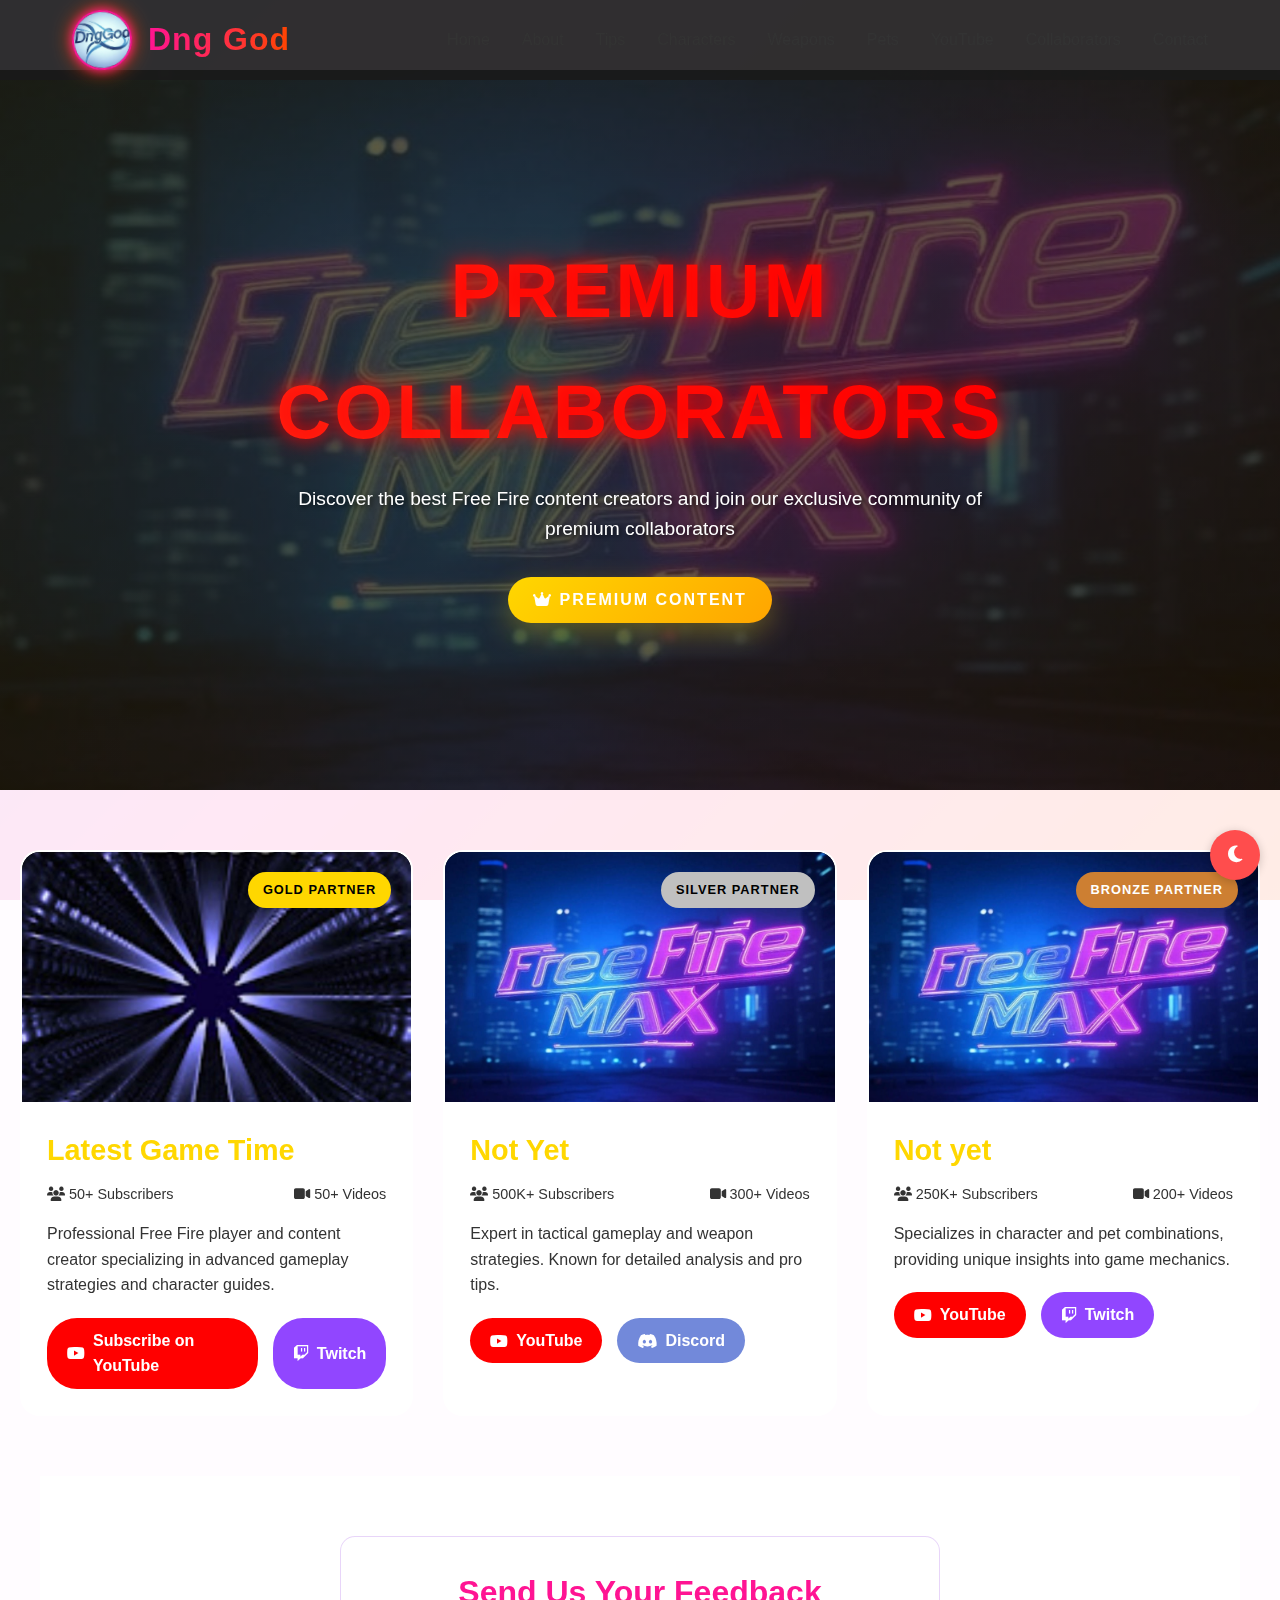
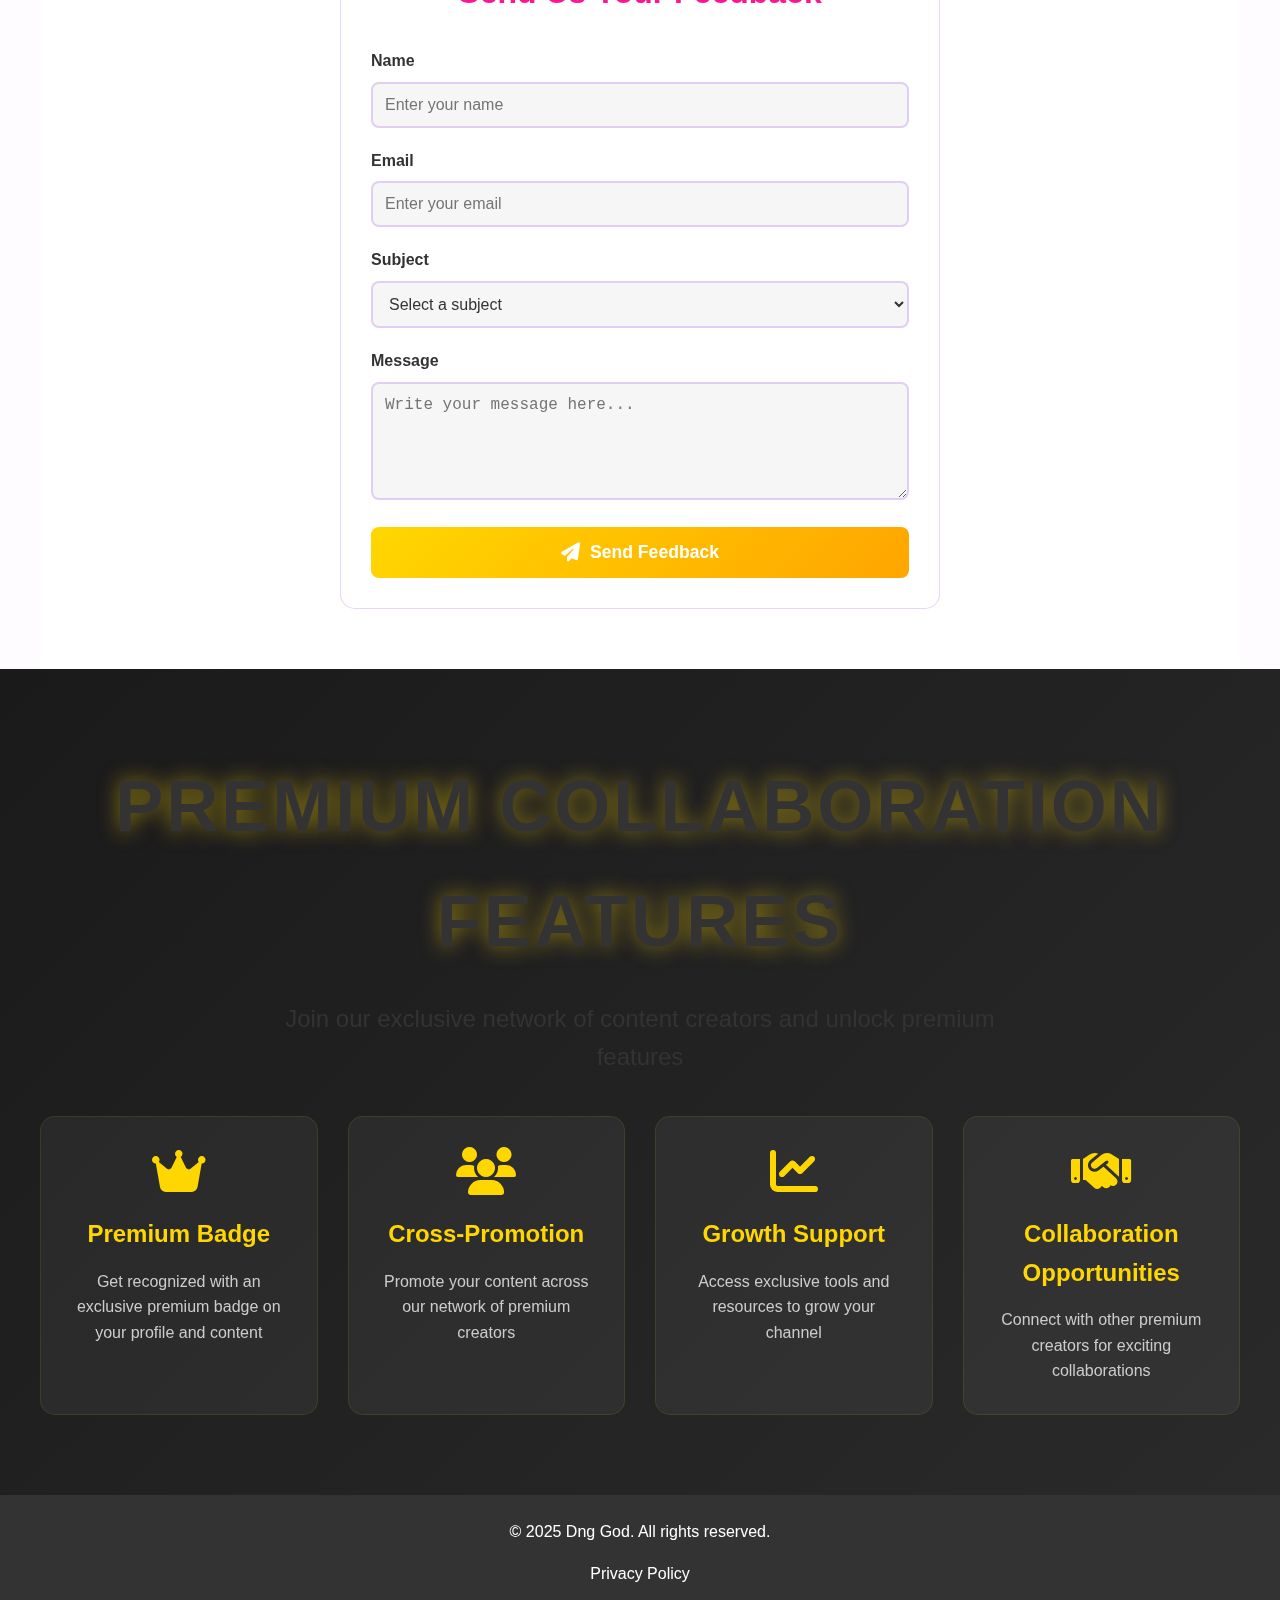
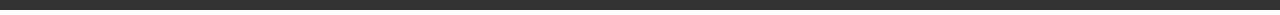
<file: collaborators.html>
<!DOCTYPE html>
<html lang="en">
<head>
    <meta charset="UTF-8">
    <meta name="viewport" content="width=device-width, initial-scale=1.0">
    <title>Collaborators - Dng God Free Fire</title>
    <!-- Meta tags -->
    <meta name="description" content="Meet our premium collaborators and content creators. Discover amazing Free Fire content from top YouTubers and streamers.">
    <meta name="keywords" content="Free Fire, collaborators, content creators, YouTubers, Dng God">
    <meta name="robots" content="index, follow">
    <meta name="googlebot" content="index, follow">
    <!-- Canonical URL -->
    <link rel="canonical" href="https://dnggod.github.io/collaborators.html">
    <!-- Stylesheets -->
    <link rel="stylesheet" href="styles.css">
    <link rel="stylesheet" href="https://cdnjs.cloudflare.com/ajax/libs/font-awesome/6.4.0/css/all.min.css">
    <!-- Google AdSense -->
    <meta name="google-adsense-account" content="ca-pub-7691638281268003">
    <script async src="https://pagead2.googlesyndication.com/pagead/js/adsbygoogle.js?client=ca-pub-7691638281268003" crossorigin="anonymous"></script>
    <style>
        :root {
            --premium-gold: #ffd700;
            --premium-silver: #c0c0c0;
            --premium-bronze: #cd7f32;
            --premium-gradient: linear-gradient(135deg, #ffd700 0%, #ffa500 100%);
            --premium-shadow: 0 10px 30px rgba(255, 215, 0, 0.3);
            --premium-hover-shadow: 0 15px 40px rgba(255, 215, 0, 0.4);
        }

        .premium-hero {
            position: relative;
            height: 80vh;
            min-height: 600px;
            background: linear-gradient(rgba(0, 0, 0, 0.7), rgba(0, 0, 0, 0.7)),
                        url('edited new img/Free fire logo.jpg') center/cover;
            display: flex;
            align-items: center;
            justify-content: center;
            text-align: center;
            color: white;
            overflow: hidden;
        }

        .premium-hero::before {
            content: '';
            position: absolute;
            top: 0;
            left: 0;
            width: 100%;
            height: 100%;
            background: var(--premium-gradient);
            opacity: 0.1;
            animation: gradientFlow 8s ease infinite;
        }

        @keyframes gradientFlow {
            0% { background-position: 0% 50%; }
            50% { background-position: 100% 50%; }
            100% { background-position: 0% 50%; }
        }

        .premium-title {
            font-size: 4.5rem;
            margin-bottom: 20px;
            text-transform: uppercase;
            letter-spacing: 3px;
            text-shadow: 0 0 20px rgba(255, 215, 0, 0.5);
            position: relative;
            z-index: 1;
        }

        .premium-subtitle {
            font-size: 1.5rem;
            max-width: 800px;
            margin: 0 auto 40px;
            line-height: 1.6;
            position: relative;
            z-index: 1;
        }

        .premium-badge {
            display: inline-block;
            padding: 10px 25px;
            background: var(--premium-gradient);
            color: white;
            border-radius: 30px;
            font-weight: bold;
            text-transform: uppercase;
            letter-spacing: 2px;
            box-shadow: var(--premium-shadow);
            transition: all 0.3s ease;
            position: relative;
            z-index: 1;
        }

        .premium-badge:hover {
            transform: translateY(-5px);
            box-shadow: var(--premium-hover-shadow);
        }

        .collaborators-grid {
            display: grid;
            grid-template-columns: repeat(auto-fit, minmax(300px, 1fr));
            gap: 30px;
            padding: 60px 20px;
            max-width: 1400px;
            margin: 0 auto;
        }

        .collaborator-card {
            background: var(--card-bg);
            border-radius: 20px;
            overflow: hidden;
            box-shadow: var(--card-shadow);
            transition: all 0.3s ease;
            position: relative;
            border: 2px solid transparent;
        }

        .collaborator-card:hover {
            transform: translateY(-10px);
            box-shadow: var(--premium-hover-shadow);
            border-color: var(--premium-gold);
        }

        .collaborator-header {
            position: relative;
            height: 250px;
            overflow: hidden;
            background-color: #000;
        }

        .collaborator-header img {
            width: 100%;
            height: 100%;
            object-fit: cover;
            object-position: center;
            transition: transform 0.5s ease;
        }

        .collaborator-card:hover .collaborator-header img {
            transform: scale(1.1);
        }

        .collaborator-badge {
            position: absolute;
            top: 20px;
            right: 20px;
            padding: 8px 15px;
            border-radius: 20px;
            font-weight: bold;
            text-transform: uppercase;
            font-size: 0.8rem;
            letter-spacing: 1px;
        }

        .badge-gold {
            background: var(--premium-gold);
            color: #000;
        }

        .badge-silver {
            background: var(--premium-silver);
            color: #000;
        }

        .badge-bronze {
            background: var(--premium-bronze);
            color: #fff;
        }

        .collaborator-content {
            padding: 25px;
        }

        .collaborator-name {
            font-size: 1.8rem;
            margin-bottom: 10px;
            color: var(--premium-gold);
        }

        .collaborator-stats {
            display: flex;
            justify-content: space-between;
            margin-bottom: 15px;
            color: var(--text-color);
            font-size: 0.9rem;
        }

        .collaborator-description {
            margin-bottom: 20px;
            line-height: 1.6;
        }

        .collaborator-links {
            display: flex;
            gap: 15px;
        }

        .collaborator-link {
            display: inline-flex;
            align-items: center;
            padding: 10px 20px;
            border-radius: 30px;
            text-decoration: none;
            color: white;
            font-weight: bold;
            transition: all 0.3s ease;
        }

        .youtube-link {
            background: #ff0000;
        }

        .twitch-link {
            background: #9146ff;
        }

        .discord-link {
            background: #7289da;
        }

        .collaborator-link:hover {
            transform: translateY(-3px);
            box-shadow: 0 5px 15px rgba(0, 0, 0, 0.3);
        }

        .collaborator-link i {
            margin-right: 8px;
        }

        .premium-features {
            background: linear-gradient(135deg, #1a1a1a 0%, #2a2a2a 100%);
            padding: 80px 20px;
            text-align: center;
        }

        .features-grid {
            display: grid;
            grid-template-columns: repeat(auto-fit, minmax(250px, 1fr));
            gap: 30px;
            max-width: 1200px;
            margin: 40px auto 0;
        }

        .feature-card {
            background: rgba(255, 255, 255, 0.05);
            padding: 30px;
            border-radius: 15px;
            transition: all 0.3s ease;
            border: 1px solid rgba(255, 215, 0, 0.1);
        }

        .feature-card:hover {
            transform: translateY(-5px);
            background: rgba(255, 255, 255, 0.1);
            border-color: var(--premium-gold);
        }

        .feature-icon {
            font-size: 3rem;
            color: var(--premium-gold);
            margin-bottom: 20px;
        }

        .feature-title {
            font-size: 1.5rem;
            margin-bottom: 15px;
            color: var(--premium-gold);
        }

        .feature-description {
            color: #ccc;
            line-height: 1.6;
        }

        @media (max-width: 768px) {
            .premium-hero {
                height: 60vh;
                min-height: 400px;
            }

            .premium-title {
                font-size: 2.5rem;
                padding: 0 20px;
            }

            .premium-subtitle {
                font-size: 1.1rem;
                padding: 0 20px;
            }

            .premium-badge {
                padding: 8px 20px;
                font-size: 0.9rem;
            }

            .collaborators-grid {
                grid-template-columns: 1fr;
                gap: 20px;
                padding: 30px 15px;
            }

            .collaborator-header {
                height: 200px;
            }

            .collaborator-content {
                padding: 20px;
            }

            .collaborator-name {
                font-size: 1.5rem;
            }

            .collaborator-stats {
                flex-direction: column;
                gap: 10px;
            }

            .collaborator-links {
                flex-direction: column;
                gap: 10px;
            }

            .collaborator-link {
                width: 100%;
                text-align: center;
                justify-content: center;
            }

            .feedback-section {
                padding: 40px 15px;
            }

            .feedback-container {
                padding: 20px;
            }

            .feedback-title {
                font-size: 1.5rem;
                margin-bottom: 20px;
            }

            .form-group {
                margin-bottom: 15px;
            }

            .form-group input,
            .form-group select,
            .form-group textarea {
                padding: 10px;
                font-size: 0.9rem;
            }

            .premium-features {
                padding: 40px 15px;
            }

            .features-grid {
                grid-template-columns: 1fr;
                gap: 20px;
            }

            .feature-card {
                padding: 20px;
            }

            .feature-icon {
                font-size: 2.5rem;
            }

            .feature-title {
                font-size: 1.3rem;
            }

            .feature-description {
                font-size: 0.9rem;
            }
        }

        @media (max-width: 480px) {
            .premium-hero {
                height: 50vh;
                min-height: 300px;
            }

            .premium-title {
                font-size: 2rem;
            }

            .premium-subtitle {
                font-size: 1rem;
            }

            .collaborator-header {
                height: 180px;
            }

            .collaborator-badge {
                top: 10px;
                right: 10px;
                padding: 6px 12px;
                font-size: 0.7rem;
            }
        }

        /* Add Feedback Section Styles */
        .feedback-section {
            padding: 60px 20px;
            background: var(--section-bg);
            max-width: 1200px;
            margin: 0 auto;
        }

        .feedback-container {
            max-width: 600px;
            margin: 0 auto;
            background: var(--card-bg);
            padding: 30px;
            border-radius: 15px;
            box-shadow: var(--card-shadow);
            border: 1px solid var(--border-color);
        }

        .feedback-title {
            text-align: center;
            color: var(--heading-color);
            font-size: 2rem;
            margin-bottom: 30px;
        }

        .form-group {
            margin-bottom: 20px;
        }

        .form-group label {
            display: block;
            margin-bottom: 8px;
            color: var(--text-color);
            font-weight: bold;
        }

        .form-group input,
        .form-group select,
        .form-group textarea {
            width: 100%;
            padding: 12px;
            border: 2px solid var(--border-color);
            border-radius: 8px;
            background: var(--input-bg);
            color: var(--text-color);
            font-size: 1rem;
            transition: all 0.3s ease;
        }

        .form-group input:focus,
        .form-group select:focus,
        .form-group textarea:focus {
            outline: none;
            border-color: var(--premium-gold);
            box-shadow: 0 0 10px rgba(255, 215, 0, 0.2);
        }

        .submit-btn {
            width: 100%;
            padding: 15px;
            background: var(--premium-gradient);
            color: white;
            border: none;
            border-radius: 8px;
            font-size: 1.1rem;
            font-weight: bold;
            cursor: pointer;
            transition: all 0.3s ease;
            display: flex;
            align-items: center;
            justify-content: center;
            gap: 10px;
        }

        .submit-btn:hover {
            transform: translateY(-3px);
            box-shadow: var(--premium-hover-shadow);
        }

        .submit-btn:active {
            transform: translateY(0);
        }

        .submit-btn i {
            font-size: 1.2rem;
        }

        @media (max-width: 768px) {
            .feedback-section {
                padding: 40px 15px;
            }

            .feedback-container {
                padding: 20px;
            }

            .feedback-title {
                font-size: 1.5rem;
                margin-bottom: 20px;
            }

            .form-group {
                margin-bottom: 15px;
            }

            .form-group input,
            .form-group select,
            .form-group textarea {
                padding: 10px;
                font-size: 0.9rem;
            }
        }

        @media (max-width: 480px) {
            .feedback-section {
                padding: 30px 10px;
            }

            .feedback-container {
                padding: 15px;
            }

            .feedback-title {
                font-size: 1.3rem;
                margin-bottom: 15px;
            }
        }

        .mobile-nav {
            position: fixed;
            top: 0;
            left: -100%;
            width: 100%;
            height: 100vh;
            background: rgba(0, 0, 0, 0.85);
            backdrop-filter: blur(10px);
            display: flex;
            flex-direction: column;
            align-items: center;
            justify-content: center;
            gap: 25px;
            z-index: 1000;
            transition: left 0.3s ease;
            padding: 20px;
        }

        .mobile-nav.active {
            left: 0;
        }

        .mobile-nav a {
            color: var(--text-color);
            text-decoration: none;
            font-size: 1.4rem;
            padding: 12px 25px;
            width: 100%;
            text-align: center;
            transition: all 0.3s ease;
            position: relative;
            text-transform: uppercase;
            letter-spacing: 2px;
            font-weight: 600;
        }

        .mobile-nav a::before {
            content: '';
            position: absolute;
            bottom: 0;
            left: 50%;
            width: 0;
            height: 2px;
            background: var(--premium-gold);
            transition: all 0.3s ease;
            transform: translateX(-50%);
        }

        .mobile-nav a:hover {
            color: var(--premium-gold);
            transform: translateY(-3px);
        }

        .mobile-nav a:hover::before {
            width: 80%;
        }

        .mobile-nav a.active {
            color: var(--premium-gold);
            font-weight: bold;
        }

        .mobile-nav a.active::before {
            width: 80%;
            background: var(--premium-gold);
        }

        .mobile-close-btn {
            position: fixed;
            bottom: 30px;
            left: 50%;
            transform: translateX(-50%);
            background: none;
            border: none;
            color: var(--text-color);
            font-size: 2.5rem;
            cursor: pointer;
            padding: 15px;
            transition: all 0.3s ease;
            z-index: 1001;
            width: 60px;
            height: 60px;
            display: flex;
            align-items: center;
            justify-content: center;
            border-radius: 50%;
            background: rgba(255, 255, 255, 0.1);
        }

        .mobile-close-btn:hover {
            color: var(--premium-gold);
            transform: translateX(-50%) rotate(90deg);
            background: rgba(255, 215, 0, 0.1);
        }

        .mobile-menu-btn {
            display: none;
            background: none;
            border: none;
            color: var(--text-color);
            font-size: 1.5rem;
            cursor: pointer;
            padding: 10px;
            transition: all 0.3s ease;
        }

        .mobile-menu-btn:hover {
            color: var(--premium-gold);
        }

        @media (max-width: 768px) {
            .mobile-menu-btn {
                display: block;
            }

            .nav-links {
                display: none;
            }
        }
    </style>
</head>
<body>
    <header>
        <nav>
            <div class="logo">
                <img src="edited new img/dng god jpg(1).jpg" alt="Dng God Logo" class="header-logo">
                <h1>Dng God</h1>
            </div>
            <button class="mobile-menu-btn">
                <i class="fas fa-bars"></i>
            </button>
            <ul class="nav-links">
                <li><a href="index.html">Home</a></li>
                <li><a href="about.html">About</a></li>
                <li><a href="tips.html">Tips</a></li>
                <li><a href="characters.html">Characters</a></li>
                <li><a href="weapons.html">Weapons</a></li>
                <li><a href="pets.html">Pets</a></li>
                <li><a href="youtube.html">YouTube</a></li>
                <li><a href="collaborators.html" class="active">Collaborators</a></li>
                <li><a href="#contact">Contact</a></li>
            </ul>
        </nav>
        <div class="mobile-nav">
            <button class="mobile-close-btn">
                <i class="fas fa-times"></i>
            </button>
            <a href="index.html">Home</a>
            <a href="about.html">About</a>
            <a href="tips.html">Tips</a>
            <a href="characters.html">Characters</a>
            <a href="weapons.html">Weapons</a>
            <a href="pets.html">Pets</a>
            <a href="youtube.html">YouTube</a>
            <a href="collaborators.html" class="active">Collaborators</a>
            <a href="#contact">Contact</a>
        </div>
    </header>

    <!-- HEADER AD -->
    <div class="ad-container header-ad">
        <ins class="adsbygoogle"
             style="display:inline-block;width:728px;height:90px"
             data-ad-client="ca-pub-7691638281268003"
             data-ad-slot="6402071441"></ins>
        <script>
             (adsbygoogle = window.adsbygoogle || []).push({});
        </script>
    </div>

    <main>
        <section class="premium-hero">
            <div class="hero-content">
                <h1 class="premium-title">Premium Collaborators</h1>
                <p class="premium-subtitle">Discover the best Free Fire content creators and join our exclusive community of premium collaborators</p>
                <span class="premium-badge">
                    <i class="fas fa-crown"></i> Premium Content
                </span>
            </div>
        </section>

        <div class="collaborators-grid">
            <!-- Collaborator Card 1 -->
            <div class="collaborator-card">
                <div class="collaborator-header">
                    <img src="edited new img/LatestGameTime.jpg" alt="Latest Game Time YouTube Channel">
                    <span class="collaborator-badge badge-gold">Gold Partner</span>
                </div>
                <div class="collaborator-content">
                    <h3 class="collaborator-name">Latest Game Time</h3>
                    <div class="collaborator-stats">
                        <span><i class="fas fa-users"></i> 50+ Subscribers</span>
                        <span><i class="fas fa-video"></i> 50+ Videos</span>
                    </div>
                    <p class="collaborator-description">Professional Free Fire player and content creator specializing in advanced gameplay strategies and character guides.</p>
                    <div class="collaborator-links">
                        <a href="https://youtube.com/@latestgametime?si=Y42XWnKKMMaKgT-8" target="_blank" class="collaborator-link youtube-link">
                            <i class="fab fa-youtube"></i> Subscribe on YouTube
                        </a>
                        <a href="#" class="collaborator-link twitch-link">
                            <i class="fab fa-twitch"></i> Twitch
                        </a>
                    </div>
                </div>
            </div>

            <!-- Collaborator Card 2 -->
            <div class="collaborator-card">
                <div class="collaborator-header">
                    <img src="edited new img/Free fire logo.jpg" alt="Collaborator 2">
                    <span class="collaborator-badge badge-silver">Silver Partner</span>
                </div>
                <div class="collaborator-content">
                    <h3 class="collaborator-name">Not Yet</h3>
                    <div class="collaborator-stats">
                        <span><i class="fas fa-users"></i> 500K+ Subscribers</span>
                        <span><i class="fas fa-video"></i> 300+ Videos</span>
                    </div>
                    <p class="collaborator-description">Expert in tactical gameplay and weapon strategies. Known for detailed analysis and pro tips.</p>
                    <div class="collaborator-links">
                        <a href="#" class="collaborator-link youtube-link">
                            <i class="fab fa-youtube"></i> YouTube
                        </a>
                        <a href="#" class="collaborator-link discord-link">
                            <i class="fab fa-discord"></i> Discord
                        </a>
                    </div>
                </div>
            </div>

            <!-- Collaborator Card 3 -->
            <div class="collaborator-card">
                <div class="collaborator-header">
                    <img src="edited new img/Free fire logo.jpg" alt="Collaborator 3">
                    <span class="collaborator-badge badge-bronze">Bronze Partner</span>
                </div>
                <div class="collaborator-content">
                    <h3 class="collaborator-name">Not yet</h3>
                    <div class="collaborator-stats">
                        <span><i class="fas fa-users"></i> 250K+ Subscribers</span>
                        <span><i class="fas fa-video"></i> 200+ Videos</span>
                    </div>
                    <p class="collaborator-description">Specializes in character and pet combinations, providing unique insights into game mechanics.</p>
                    <div class="collaborator-links">
                        <a href="#" class="collaborator-link youtube-link">
                            <i class="fab fa-youtube"></i> YouTube
                        </a>
                        <a href="#" class="collaborator-link twitch-link">
                            <i class="fab fa-twitch"></i> Twitch
                        </a>
                    </div>
                </div>
            </div>
        </div>

        <!-- Feedback Section -->
        <section class="feedback-section">
            <div class="feedback-container">
                <h2 class="feedback-title">Send Us Your Feedback</h2>
                <form id="feedbackForm" action="https://formspree.io/mzzewjdj" method="POST">
                    <div class="form-group">
                        <label for="name">Name</label>
                        <input type="text" id="name" name="name" required placeholder="Enter your name">
                    </div>
                    
                    <div class="form-group">
                        <label for="email">Email</label>
                        <input type="email" id="email" name="email" required placeholder="Enter your email">
                    </div>
                    
                    <div class="form-group">
                        <label for="subject">Subject</label>
                        <select id="subject" name="subject" required>
                            <option value="">Select a subject</option>
                            <option value="collaboration">Collaboration Request</option>
                            <option value="feedback">General Feedback</option>
                            <option value="suggestion">Content Suggestion</option>
                            <option value="other">Other</option>
                        </select>
                    </div>
                    
                    <div class="form-group">
                        <label for="message">Message</label>
                        <textarea id="message" name="message" required placeholder="Write your message here..." rows="5"></textarea>
                    </div>
                    
                    <button type="submit" class="submit-btn">
                        <i class="fas fa-paper-plane"></i> Send Feedback
                    </button>
                </form>
            </div>
        </section>

        <section class="premium-features">
            <h2 class="premium-title">Premium Collaboration Features</h2>
            <p class="premium-subtitle">Join our exclusive network of content creators and unlock premium features</p>
            
            <div class="features-grid">
                <div class="feature-card">
                    <i class="fas fa-crown feature-icon"></i>
                    <h3 class="feature-title">Premium Badge</h3>
                    <p class="feature-description">Get recognized with an exclusive premium badge on your profile and content</p>
                </div>
                
                <div class="feature-card">
                    <i class="fas fa-users feature-icon"></i>
                    <h3 class="feature-title">Cross-Promotion</h3>
                    <p class="feature-description">Promote your content across our network of premium creators</p>
                </div>
                
                <div class="feature-card">
                    <i class="fas fa-chart-line feature-icon"></i>
                    <h3 class="feature-title">Growth Support</h3>
                    <p class="feature-description">Access exclusive tools and resources to grow your channel</p>
                </div>
                
                <div class="feature-card">
                    <i class="fas fa-handshake feature-icon"></i>
                    <h3 class="feature-title">Collaboration Opportunities</h3>
                    <p class="feature-description">Connect with other premium creators for exciting collaborations</p>
                </div>
            </div>
        </section>
    </main>

    <!-- Footer AD -->
    <div class="ad-container footer-ad">
        <ins class="adsbygoogle"
             style="display:inline-block;width:728px;height:90px"
             data-ad-client="ca-pub-7691638281268003"
             data-ad-slot="4025758925"></ins>
        <script>
             (adsbygoogle = window.adsbygoogle || []).push({});
        </script>
    </div>

    <footer>
        <p>&copy; 2025 Dng God. All rights reserved.</p>
        <div class="footer-links">
            <a href="privacy-policy.html">Privacy Policy</a>
        </div>
    </footer>
    <button class="theme-toggle" aria-label="Toggle theme">
        <i class="fas fa-moon"></i>
    </button>

    <script src="script.js"></script>
    <script>
        document.addEventListener('DOMContentLoaded', function() {
            // Mobile Menu Toggle is now handled in script.js
            /*
            const mobileMenuBtn = document.querySelector('.mobile-menu-btn');
            const mobileCloseBtn = document.querySelector('.mobile-close-btn');
            const mobileNav = document.querySelector('.mobile-nav');
            const body = document.body;

            if (mobileMenuBtn && mobileCloseBtn && mobileNav) {
                mobileMenuBtn.addEventListener('click', function(e) {
                    e.stopPropagation();
                    mobileNav.classList.add('active');
                    body.style.overflow = 'hidden';
                });

                mobileCloseBtn.addEventListener('click', function(e) {
                    e.stopPropagation();
                    mobileNav.classList.remove('active');
                    body.style.overflow = '';
                });

                // Close menu when clicking on a link
                mobileNav.querySelectorAll('a').forEach(link => {
                    link.addEventListener('click', function() {
                        mobileNav.classList.remove('active');
                        body.style.overflow = '';
                    });
                });

                // Close menu when clicking outside
                document.addEventListener('click', function(e) {
                    if (mobileNav.classList.contains('active') && 
                        !mobileNav.contains(e.target) && 
                        !mobileMenuBtn.contains(e.target)) {
                        mobileNav.classList.remove('active');
                        body.style.overflow = '';
                    }
                });
            }
            */

            // Feedback Form Handler
            const feedbackForm = document.getElementById('feedbackForm');
            if (feedbackForm) {
                feedbackForm.addEventListener('submit', function(e) {
                    e.preventDefault();
                    
                    const formData = new FormData(this);
                    const submitBtn = this.querySelector('.submit-btn');
                    const originalText = submitBtn.innerHTML;
                    submitBtn.innerHTML = '<i class="fas fa-spinner fa-spin"></i> Sending...';
                    submitBtn.disabled = true;
                    
                    fetch(this.action, {
                        method: 'POST',
                        body: formData,
                        headers: {
                            'Accept': 'application/json'
                        }
                    })
                    .then(response => response.json())
                    .then(data => {
                        alert('Thank you for your feedback!');
                        this.reset();
                    })
                    .catch(error => {
                        alert('Oops! There was a problem sending your feedback. Please try again.');
                    })
                    .finally(() => {
                        submitBtn.innerHTML = originalText;
                        submitBtn.disabled = false;
                    });
                });
            }
        });
    </script>
</body>
</html>
</file>
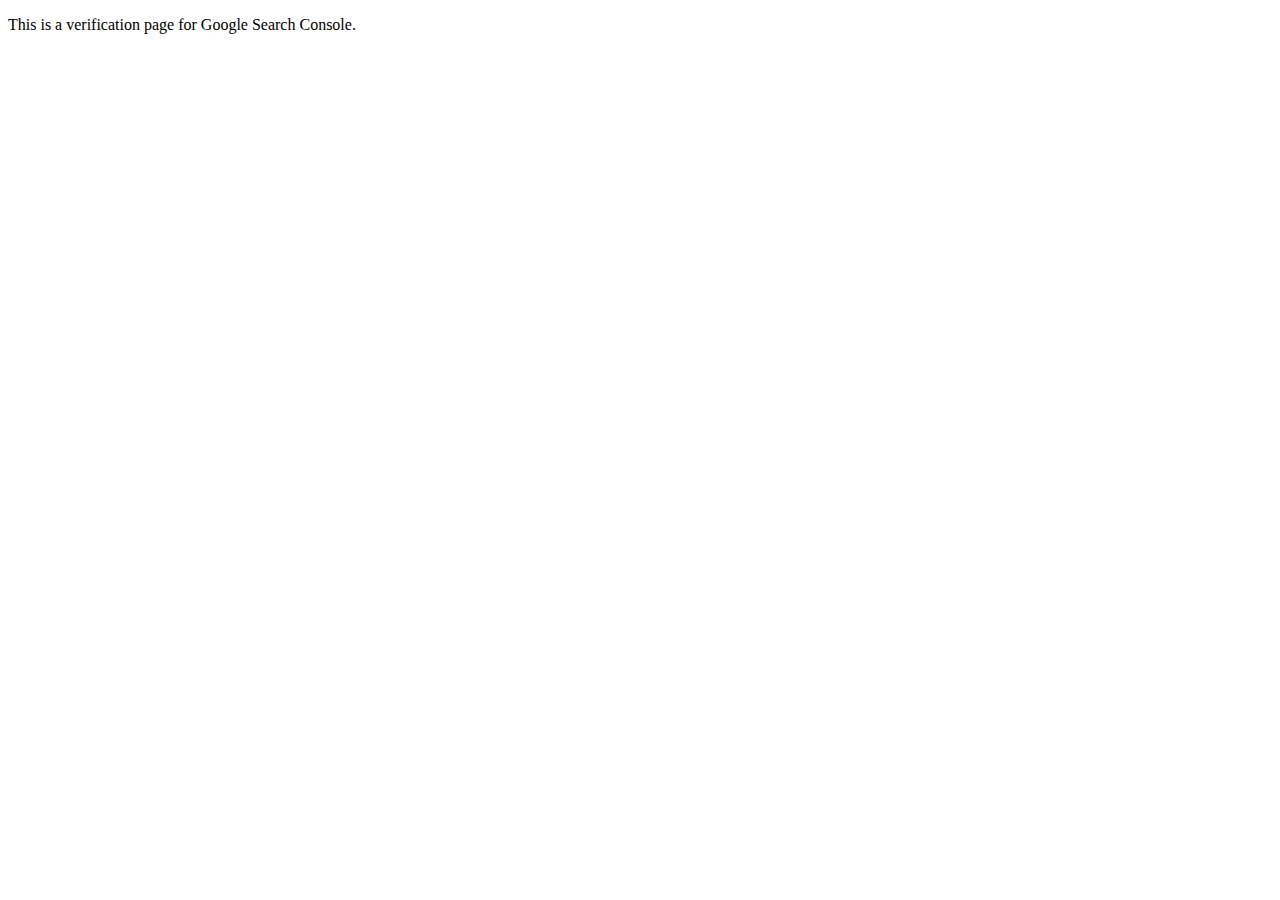
<file: google-site-verification.html>
<!DOCTYPE html>
<html>
<head>
    <meta charset="UTF-8">
    <meta name="google-site-verification" content="google642489df059f8d83" />
    <title>Google Site Verification</title>
</head>
<body>
    <p>This is a verification page for Google Search Console.</p>
</body>
</html>
</file>
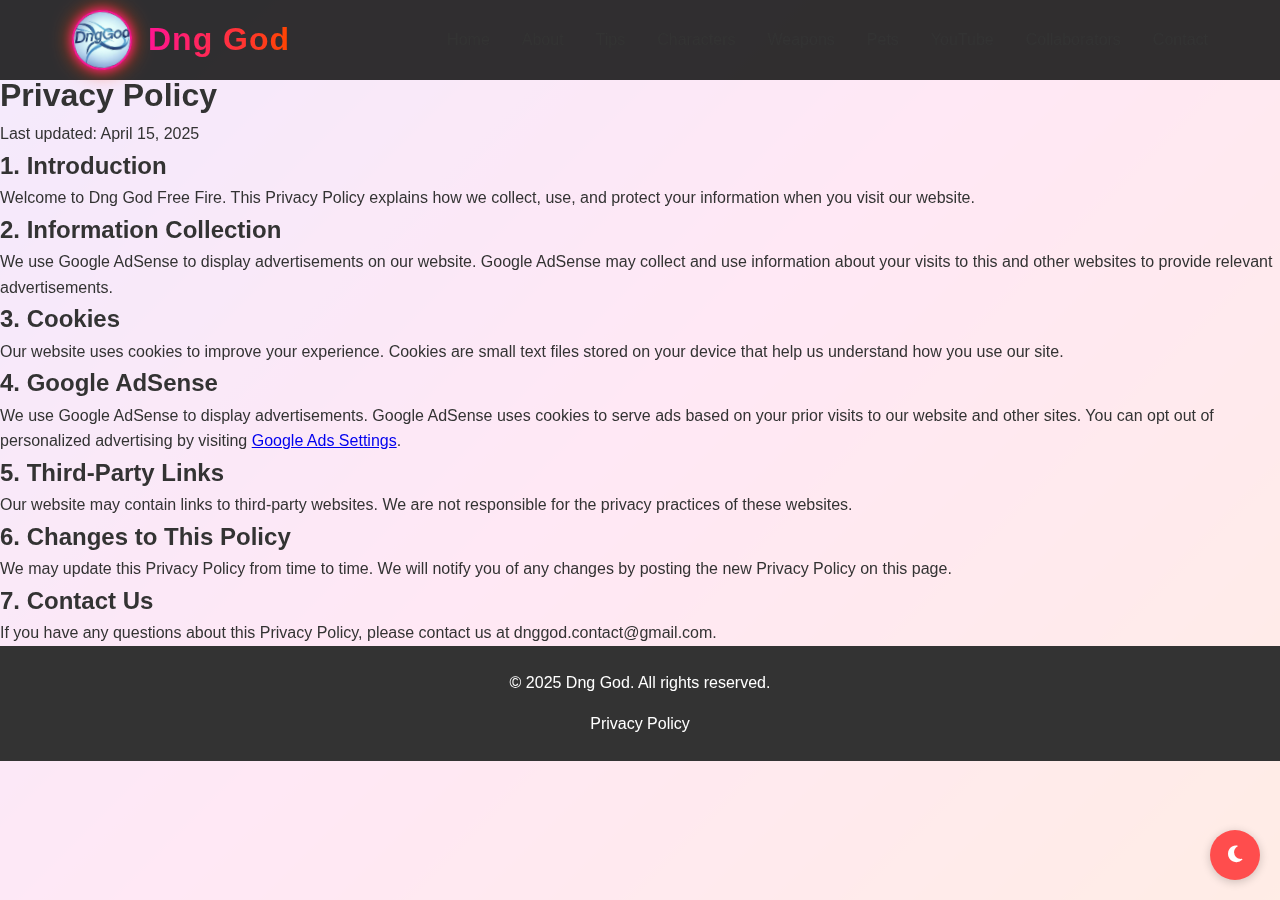
<file: privacy-policy.html>
<!DOCTYPE html>
<html lang="en">
<head>
    <meta charset="UTF-8">
    <meta name="viewport" content="width=device-width, initial-scale=1.0">
    <title>Privacy Policy - Dng God Free Fire</title>
    <!-- Meta tags -->
    <meta name="description" content="Privacy Policy for Dng God website. Learn about how we collect, use, and protect your information when visiting our website.">
    <meta name="keywords" content="Free Fire, privacy policy, data collection, cookies, Dng God">
    <meta name="robots" content="index, follow">
    <meta name="googlebot" content="index, follow">
    <!-- Canonical URL -->
    <link rel="canonical" href="https://dnggod.github.io/privacy-policy.html">
    <!-- Stylesheets -->
    <link rel="stylesheet" href="styles.css">
    <link rel="stylesheet" href="https://cdnjs.cloudflare.com/ajax/libs/font-awesome/6.4.0/css/all.min.css">
    <meta name="google-adsense-account" content="ca-pub-7691638281268003">
    <script async src="https://pagead2.googlesyndication.com/pagead/js/adsbygoogle.js?client=ca-pub-7691638281268003" crossorigin="anonymous"></script>
    <script src="script.js" defer></script>
</head>
<body>
    <header>
        <nav>
            <div class="logo">
                <img src="edited new img/dng god jpg(1).jpg" alt="Dng God Logo" class="header-logo">
                <h1>Dng God</h1>
            </div>
            <button class="mobile-menu-btn">
                <i class="fas fa-bars"></i>
            </button>
            <ul class="nav-links">
                <li><a href="index.html">Home</a></li>
                <li><a href="about.html">About</a></li>
                <li><a href="tips.html">Tips</a></li>
                <li><a href="characters.html">Characters</a></li>
                <li><a href="weapons.html">Weapons</a></li>
                <li><a href="pets.html">Pets</a></li>
                <li><a href="youtube.html">YouTube</a></li>
                <li><a href="collaborators.html">Collaborators</a></li>
                <li><a href="#contact">Contact</a></li>
            </ul>
        </nav>
        <div class="mobile-nav">
            <button class="mobile-close-btn">
                <i class="fas fa-times"></i>
            </button>
            <a href="index.html">Home</a>
            <a href="about.html">About</a>
            <a href="tips.html">Tips</a>
            <a href="characters.html">Characters</a>
            <a href="weapons.html">Weapons</a>
            <a href="pets.html">Pets</a>
            <a href="youtube.html">YouTube</a>
            <a href="collaborators.html">Collaborators</a>
            <a href="#contact">Contact</a>
        </div>
    </header>

    <main>
        <section class="privacy-policy">
            <div class="container">
                <h1>Privacy Policy</h1>
                <p>Last updated: April 15, 2025</p>

                <h2>1. Introduction</h2>
                <p>Welcome to Dng God Free Fire. This Privacy Policy explains how we collect, use, and protect your information when you visit our website.</p>

                <h2>2. Information Collection</h2>
                <p>We use Google AdSense to display advertisements on our website. Google AdSense may collect and use information about your visits to this and other websites to provide relevant advertisements.</p>

                <h2>3. Cookies</h2>
                <p>Our website uses cookies to improve your experience. Cookies are small text files stored on your device that help us understand how you use our site.</p>

                <h2>4. Google AdSense</h2>
                <p>We use Google AdSense to display advertisements. Google AdSense uses cookies to serve ads based on your prior visits to our website and other sites. You can opt out of personalized advertising by visiting <a href="https://www.google.com/settings/ads" target="_blank">Google Ads Settings</a>.</p>

                <h2>5. Third-Party Links</h2>
                <p>Our website may contain links to third-party websites. We are not responsible for the privacy practices of these websites.</p>

                <h2>6. Changes to This Policy</h2>
                <p>We may update this Privacy Policy from time to time. We will notify you of any changes by posting the new Privacy Policy on this page.</p>

                <h2>7. Contact Us</h2>
                <p>If you have any questions about this Privacy Policy, please contact us at dnggod.contact@gmail.com.</p>
            </div>
        </section>
    </main>

    <!-- Footer AD -->
    <div class="ad-container footer-ad">
        <ins class="adsbygoogle"
             style="display:inline-block;width:728px;height:90px"
             data-ad-client="ca-pub-7691638281268003"
             data-ad-slot="4025758925"></ins>
        <script>
             (adsbygoogle = window.adsbygoogle || []).push({});
        </script>
    </div>

    <footer>
        <p>&copy; 2025 Dng God. All rights reserved.</p>
        <div class="footer-links">
            <a href="privacy-policy.html">Privacy Policy</a>
        </div>
    </footer>
    <button class="theme-toggle" aria-label="Toggle theme">
        <i class="fas fa-moon"></i>
    </button>

    <!-- Mobile Menu Toggle is now handled in script.js -->
</body>
</html>
</file>
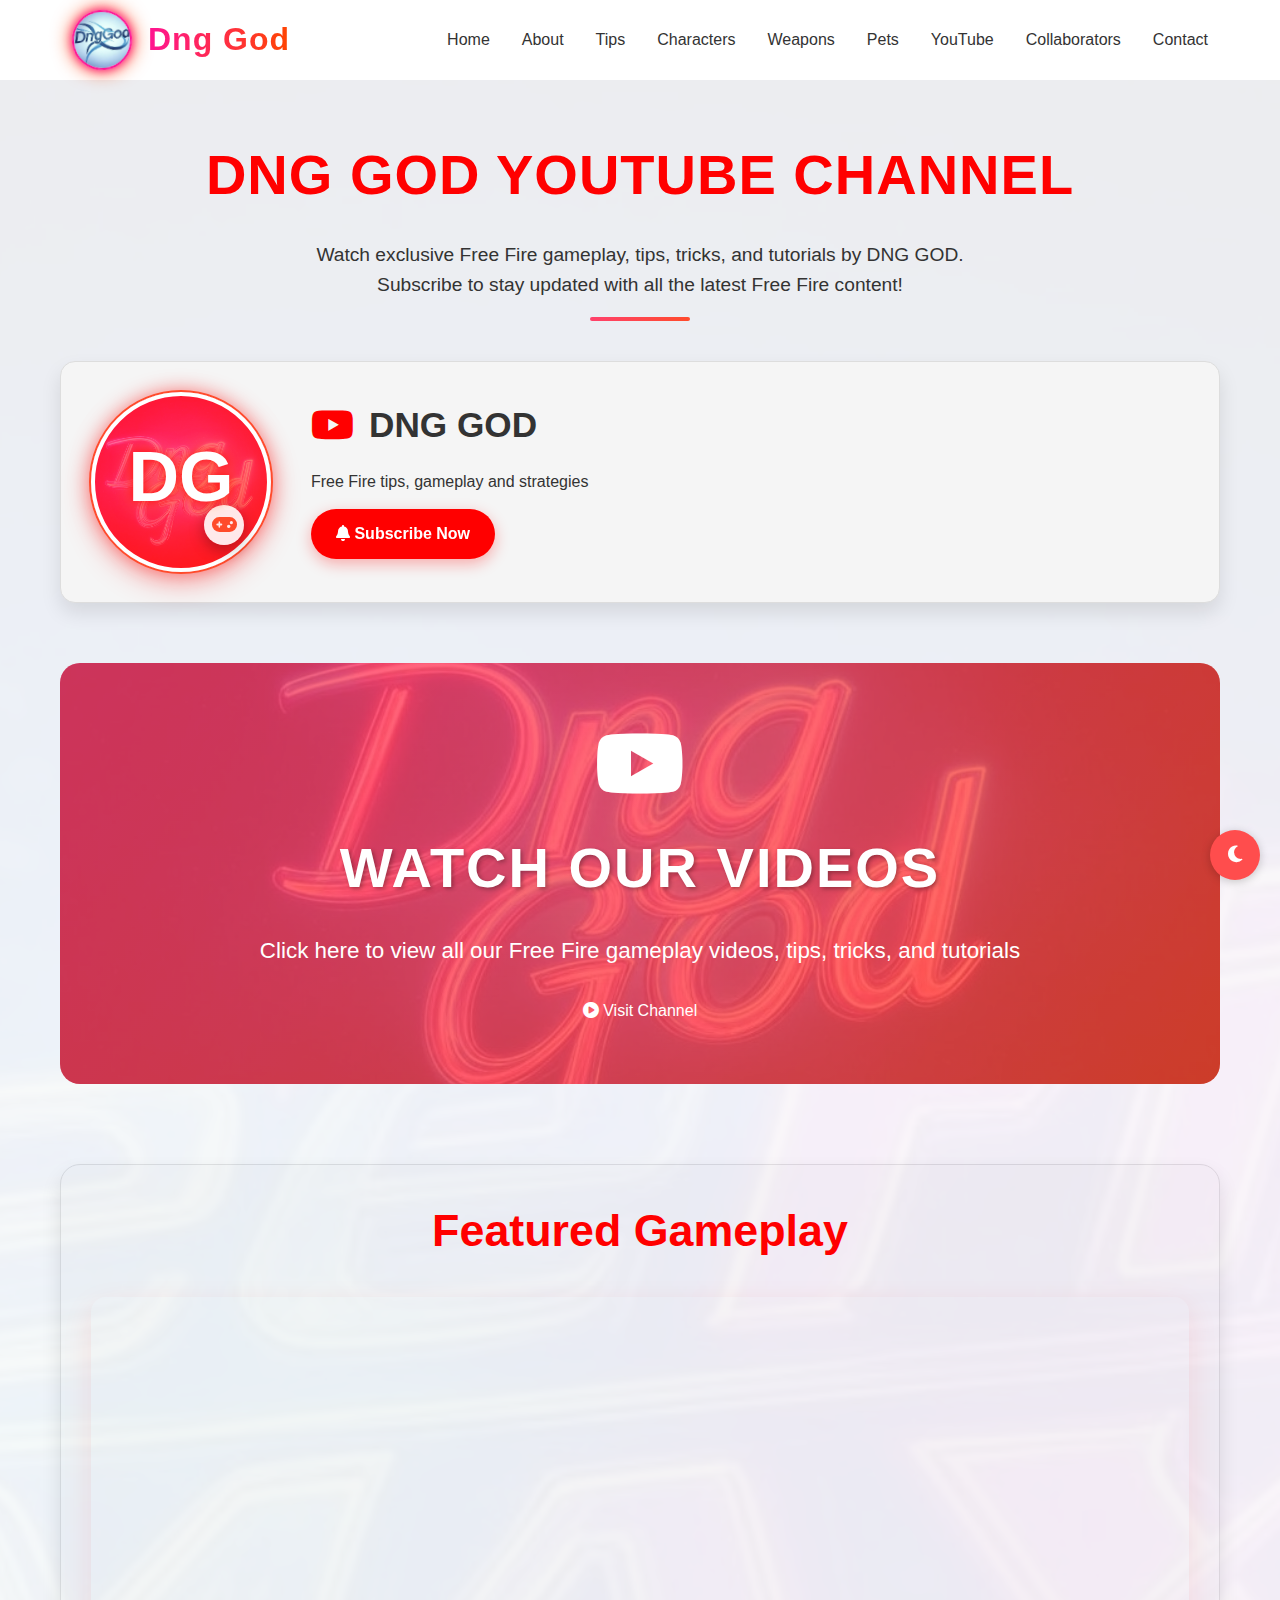
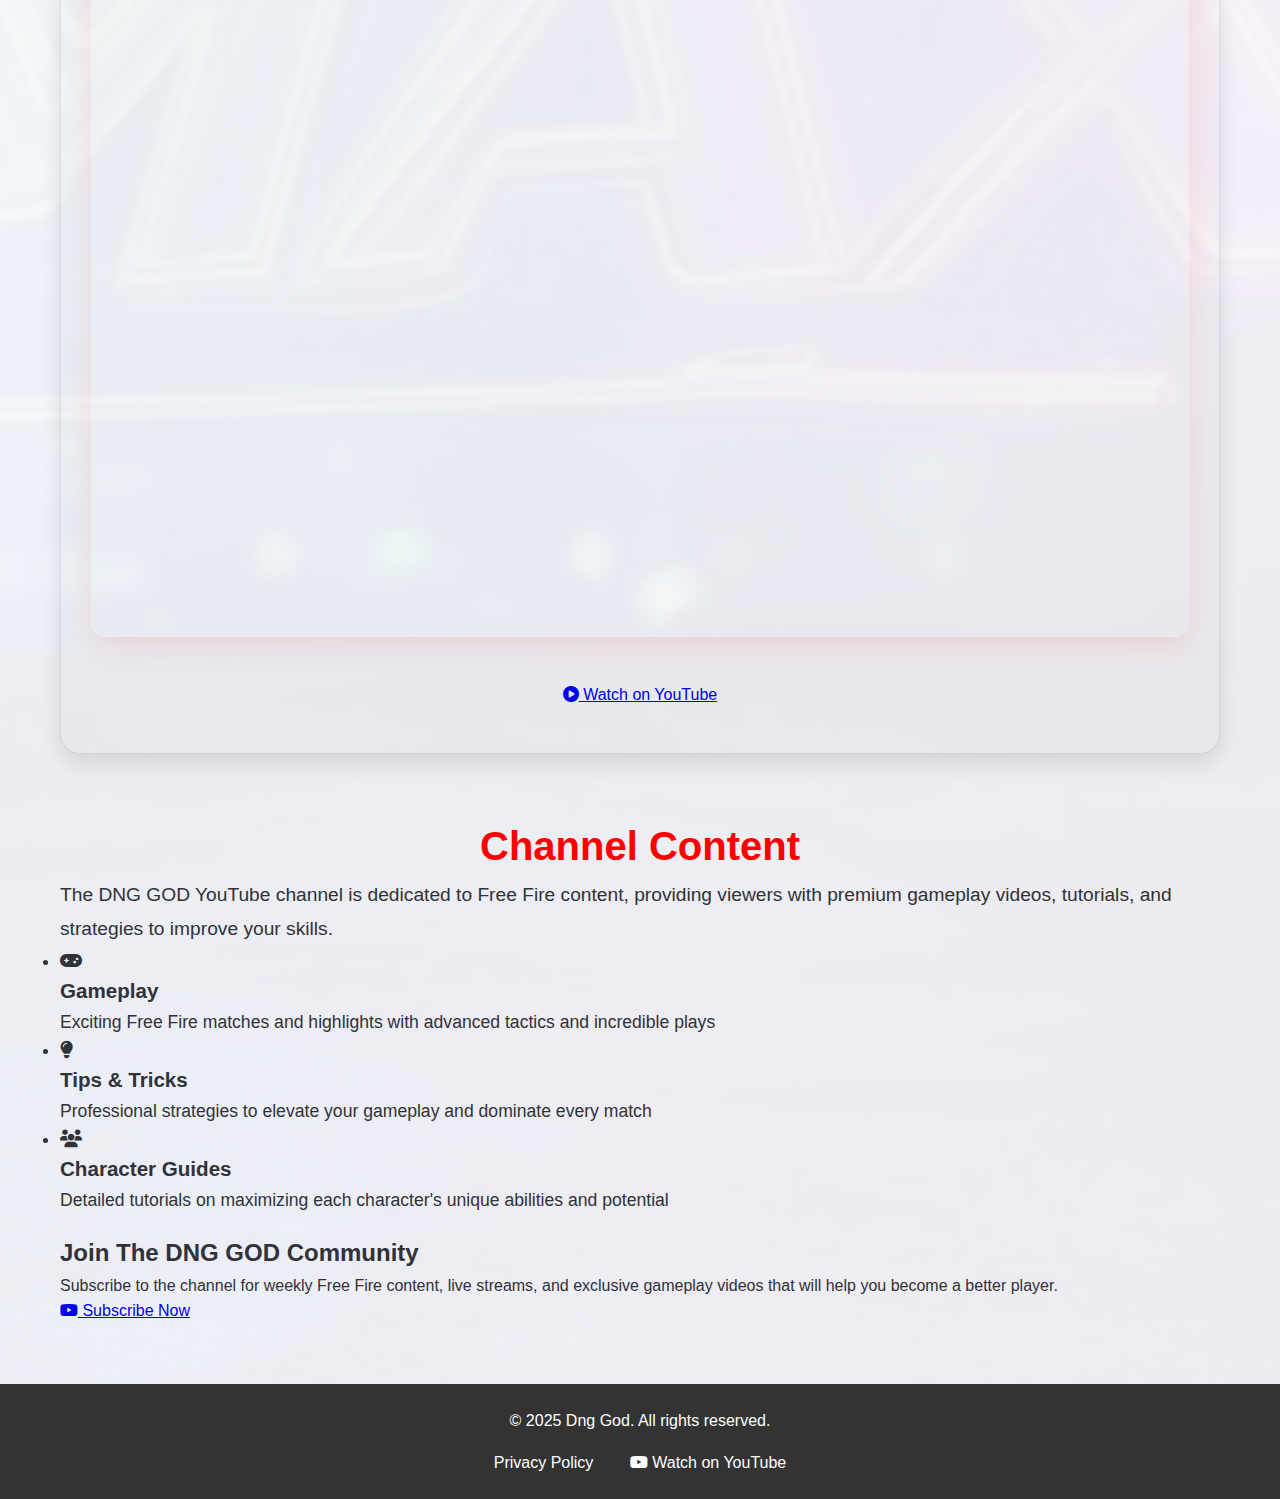
<file: youtube.html>
<!DOCTYPE html>
<html lang="en">
<head>
    <meta charset="UTF-8">
    <meta name="viewport" content="width=device-width, initial-scale=1.0">
    <title>Dng God - YouTube Channel</title>
    <!-- Google Site Verification -->
    <meta name="google-site-verification" content="google642489df059f8d83" />
    <!-- Standard meta tags -->
    <meta name="description" content="Dng God YouTube channel featuring Free Fire tips, tricks, gameplay, and tutorials.">
    <meta name="keywords" content="Free Fire, YouTube, gameplay, tips, tricks, Dng God">
    <!-- Canonical URL -->
    <link rel="canonical" href="https://dnggod.github.io/youtube.html">
    <!-- Stylesheets -->
    <link rel="stylesheet" href="styles.css">
    <link rel="stylesheet" href="https://cdnjs.cloudflare.com/ajax/libs/font-awesome/6.4.0/css/all.min.css">
    <!-- Google AdSense -->
    <script async src="https://pagead2.googlesyndication.com/pagead/js/adsbygoogle.js?client=ca-pub-7691638281268003" crossorigin="anonymous"></script>
    <meta name="google-adsense-account" content="ca-pub-7691638281268003">
    <style>
        /* Dark mode styles */
        :root {
            --primary-color: #ff4d4d;
            --secondary-color: #333;
            --text-color: #333;
            --bg-color: #fff;
            --card-bg: #f5f5f5;
            --header-bg: #fff;
            --footer-bg: #333;
            --footer-text: #fff;
            --nav-link-color: #333;
            --nav-link-hover: #ff4d4d;
            --section-bg: #f9f9f9;
            --border-color: #ddd;
            --youtube-red: #ff0000;
            --youtube-dark-red: #cc0000;
            --card-shadow: 0 10px 20px rgba(0, 0, 0, 0.1);
            --card-hover-shadow: 0 15px 30px rgba(255, 0, 0, 0.2);
            --gradient-bg: linear-gradient(135deg, #ff416c 0%, #ff4b2b 100%);
        }
        
        [data-theme="dark"] {
            --primary-color: #ff6b6b;
            --secondary-color: #222;
            --text-color: #f5f5f5;
            --bg-color: #121212;
            --card-bg: #1e1e1e;
            --header-bg: #1a1a1a;
            --footer-bg: #1a1a1a;
            --footer-text: #f5f5f5;
            --nav-link-color: #f5f5f5;
            --nav-link-hover: #ff6b6b;
            --section-bg: #1a1a1a;
            --border-color: #333;
            --card-shadow: 0 10px 20px rgba(0, 0, 0, 0.3);
            --card-hover-shadow: 0 15px 30px rgba(255, 0, 0, 0.3);
            --gradient-bg: linear-gradient(135deg, #ff416c 0%, #ff4b2b 100%);
        }
        
        body {
            background-color: var(--bg-color);
            color: var(--text-color);
            transition: background-color 0.3s, color 0.3s;
        }
        
        .youtube-section {
            padding: 40px 20px;
            background-color: var(--section-bg);
            position: relative;
            overflow: hidden;
        }
        
        .youtube-section::before {
            content: '';
            position: absolute;
            top: 0;
            left: 0;
            width: 100%;
            height: 100%;
            background-image: url('edited new img/Free fire logo.jpg');
            background-size: cover;
            background-position: center;
            opacity: 0.05;
            z-index: 0;
        }
        
        .youtube-container {
            max-width: 1200px;
            margin: 0 auto;
            padding: 20px;
        }
        
        .youtube-header {
            text-align: center;
            margin-bottom: 60px;
            position: relative;
        }
        
        .youtube-header::after {
            content: '';
            position: absolute;
            bottom: -20px;
            left: 50%;
            transform: translateX(-50%);
            width: 100px;
            height: 4px;
            background: var(--gradient-bg);
            border-radius: 2px;
        }
        
        .youtube-header h1 {
            color: var(--youtube-red);
            font-size: 3.5rem;
            margin-bottom: 20px;
            text-transform: uppercase;
            letter-spacing: 1px;
            position: relative;
            display: inline-block;
        }
        
        .youtube-header h1::before {
            content: '';
            position: absolute;
            width: 30px;
            height: 30px;
            background-color: var(--youtube-red);
            opacity: 0.1;
            border-radius: 50%;
            left: -15px;
            top: -10px;
            z-index: -1;
        }
        
        .youtube-header h1::after {
            content: '';
            position: absolute;
            width: 40px;
            height: 40px;
            background-color: var(--youtube-red);
            opacity: 0.1;
            border-radius: 50%;
            right: -20px;
            bottom: -10px;
            z-index: -1;
        }
        
        .youtube-header p {
            font-size: 1.2rem;
            max-width: 700px;
            margin: 0 auto;
            line-height: 1.6;
        }
        
        .channel-info {
            display: flex;
            align-items: center;
            justify-content: center;
            margin-bottom: 60px;
            flex-wrap: wrap;
            position: relative;
            padding: 30px;
            background-color: var(--card-bg);
            border-radius: 15px;
            box-shadow: var(--card-shadow);
            transition: all 0.3s ease;
            border: 1px solid var(--border-color);
        }
        
        .channel-info:hover {
            transform: translateY(-5px);
            box-shadow: var(--card-hover-shadow);
        }
        
        .channel-logo {
            width: 180px;
            height: 180px;
            border-radius: 50%;
            overflow: hidden;
            margin-right: 40px;
            border: 4px solid var(--youtube-red);
            position: relative;
            box-shadow: 0 10px 20px rgba(255, 0, 0, 0.2);
        }
        
        .channel-logo::before {
            content: '';
            position: absolute;
            top: 0;
            left: 0;
            width: 100%;
            height: 100%;
            background: var(--gradient-bg);
            opacity: 0.3;
            z-index: 1;
            transition: opacity 0.3s;
        }
        
        .channel-info:hover .channel-logo::before {
            opacity: 0.1;
        }
        
        .channel-logo img {
            width: 100%;
            height: 100%;
            object-fit: cover;
            transition: transform 0.5s;
        }
        
        .channel-info:hover .channel-logo img {
            transform: scale(1.1);
        }
        
        .channel-stats {
            text-align: left;
            flex: 1;
            min-width: 300px;
        }
        
        .channel-name {
            font-size: 2.2rem;
            margin-bottom: 15px;
            display: flex;
            align-items: center;
        }
        
        .channel-name i {
            color: var(--youtube-red);
            margin-right: 15px;
            font-size: 2.4rem;
        }
        
        .channel-description {
            font-size: 1.1rem;
            margin-bottom: 20px;
            line-height: 1.6;
        }
        
        .subscribe-btn {
            display: inline-block;
            background-color: var(--youtube-red);
            color: white;
            padding: 12px 25px;
            border-radius: 30px;
            text-decoration: none;
            font-weight: bold;
            margin-top: 15px;
            transition: all 0.3s;
            box-shadow: 0 5px 15px rgba(255, 0, 0, 0.3);
            position: relative;
            overflow: hidden;
            z-index: 1;
        }
        
        .subscribe-btn::before {
            content: '';
            position: absolute;
            top: 0;
            left: -100%;
            width: 100%;
            height: 100%;
            background: var(--youtube-dark-red);
            transition: left 0.3s ease;
            z-index: -1;
        }
        
        .subscribe-btn:hover {
            transform: translateY(-3px);
            box-shadow: 0 8px 20px rgba(255, 0, 0, 0.4);
        }
        
        .subscribe-btn:hover::before {
            left: 0;
        }
        
        .video-grid {
            display: grid;
            grid-template-columns: repeat(auto-fill, minmax(300px, 1fr));
            gap: 20px;
            margin-bottom: 40px;
        }
        
        .video-card {
            background-color: #2a2a2a;
            border-radius: 10px;
            overflow: hidden;
            box-shadow: 0 5px 15px rgba(0, 0, 0, 0.2);
            transition: transform 0.3s, box-shadow 0.3s;
            cursor: pointer;
        }
        
        .video-card:hover {
            transform: translateY(-10px);
            box-shadow: 0 15px 30px rgba(0, 0, 0, 0.3);
        }
        
        .video-thumbnail {
            position: relative;
            width: 100%;
            padding-bottom: 56.25%; /* 16:9 aspect ratio */
            overflow: hidden;
        }
        
        .video-thumbnail img {
            position: absolute;
            top: 0;
            left: 0;
            width: 100%;
            height: 100%;
            object-fit: cover;
            transition: transform 0.5s;
        }
        
        .video-card:hover .video-thumbnail img {
            transform: scale(1.1);
        }
        
        .video-info {
            padding: 15px;
        }
        
        .video-title {
            font-size: 1.1rem;
            font-weight: bold;
            margin-bottom: 10px;
            color: #e0e0e0;
        }
        
        .video-meta {
            display: flex;
            justify-content: space-between;
            font-size: 0.9rem;
            color: #aaa;
        }
        
        .play-icon {
            position: absolute;
            top: 50%;
            left: 50%;
            transform: translate(-50%, -50%);
            width: 60px;
            height: 60px;
            background-color: rgba(255, 0, 0, 0.8);
            border-radius: 50%;
            display: flex;
            align-items: center;
            justify-content: center;
            opacity: 0.9;
            transition: opacity 0.3s, transform 0.3s;
        }
        
        .play-icon i {
            color: white;
            font-size: 24px;
        }
        
        .video-card:hover .play-icon {
            transform: translate(-50%, -50%) scale(1.1);
            opacity: 1;
        }
        
        .category-filter {
            display: flex;
            flex-wrap: wrap;
            gap: 10px;
            margin-bottom: 30px;
        }
        
        .filter-button {
            background-color: #3a3a3a;
            color: #e0e0e0;
            border: none;
            padding: 10px 20px;
            border-radius: 30px;
            cursor: pointer;
            transition: all 0.3s;
        }
        
        .filter-button.active {
            background-color: #ff4d4d;
            color: white;
        }
        
        .filter-button:hover:not(.active) {
            background-color: #4a4a4a;
        }
        
        .load-more {
            background-color: #ff4d4d;
            color: white;
            border: none;
            padding: 12px 30px;
            border-radius: 30px;
            font-size: 16px;
            cursor: pointer;
            transition: all 0.3s;
            display: block;
            margin: 30px auto;
            font-weight: bold;
        }
        
        .load-more:hover {
            background-color: #ff6b6b;
            transform: translateY(-3px);
            box-shadow: 0 5px 15px rgba(255, 77, 77, 0.3);
        }
        
        .load-more:active {
            transform: translateY(-1px);
        }
        
        .section-title {
            color: #ff4d4d;
            font-size: 2rem;
            margin-bottom: 20px;
            text-align: center;
            position: relative;
            padding-bottom: 15px;
        }
        
        .section-title::after {
            content: '';
            position: absolute;
            bottom: 0;
            left: 50%;
            transform: translateX(-50%);
            width: 100px;
            height: 3px;
            background: linear-gradient(to right, #ff4d4d, #ff9e9e);
            border-radius: 2px;
        }
        
        .section-description {
            text-align: center;
            color: #e0e0e0;
            max-width: 800px;
            margin: 0 auto 30px;
            line-height: 1.6;
        }
        
        /* Modal Styles */
        .video-modal {
            display: none;
            position: fixed;
            top: 0;
            left: 0;
            width: 100%;
            height: 100%;
            background-color: rgba(0, 0, 0, 0.9);
            z-index: 1000;
            justify-content: center;
            align-items: center;
            padding: 20px;
        }
        
        .modal-content {
            position: relative;
            width: 90%;
            max-width: 900px;
        }
        
        .modal-video {
            position: relative;
            width: 100%;
            padding-bottom: 56.25%;
        }
        
        .modal-video iframe {
            position: absolute;
            top: 0;
            left: 0;
            width: 100%;
            height: 100%;
            border: none;
        }
        
        .close-modal {
            position: absolute;
            top: -40px;
            right: 0;
            color: white;
            font-size: 30px;
            cursor: pointer;
            transition: color 0.3s;
        }
        
        .close-modal:hover {
            color: #ff4d4d;
        }
        
        .video-description {
            color: white;
            margin-top: 20px;
            padding: 15px;
            background-color: rgba(42, 42, 42, 0.8);
            border-radius: 10px;
        }
        
        .video-description h3 {
            margin-top: 0;
            color: #ff4d4d;
        }
        
        /* Mobile Navigation Styles */
        :root {
            --premium-gold: #ffd700;
        }
        
        .mobile-nav {
            position: fixed;
            top: 0;
            left: -100%;
            width: 100%;
            height: 100vh;
            background: rgba(0, 0, 0, 0.85);
            backdrop-filter: blur(10px);
            display: flex;
            flex-direction: column;
            align-items: center;
            justify-content: center;
            gap: 25px;
            z-index: 1000;
            transition: left 0.3s ease;
            padding: 20px;
        }

        .mobile-nav.active {
            left: 0;
        }

        .mobile-nav a {
            color: var(--text-color);
            text-decoration: none;
            font-size: 1.4rem;
            padding: 12px 25px;
            width: 100%;
            text-align: center;
            transition: all 0.3s ease;
            position: relative;
            text-transform: uppercase;
            letter-spacing: 2px;
            font-weight: 600;
        }

        .mobile-nav a::before {
            content: '';
            position: absolute;
            bottom: 0;
            left: 50%;
            width: 0;
            height: 2px;
            background: var(--premium-gold);
            transition: all 0.3s ease;
            transform: translateX(-50%);
        }

        .mobile-nav a:hover {
            color: var(--premium-gold);
            transform: translateY(-3px);
        }

        .mobile-nav a:hover::before {
            width: 80%;
        }

        .mobile-nav a.active {
            color: var(--premium-gold);
            font-weight: bold;
        }

        .mobile-nav a.active::before {
            width: 80%;
            background: var(--premium-gold);
        }

        .mobile-close-btn {
            position: fixed;
            bottom: 30px;
            left: 50%;
            transform: translateX(-50%);
            background: none;
            border: none;
            color: var(--text-color);
            font-size: 2.5rem;
            cursor: pointer;
            padding: 15px;
            transition: all 0.3s ease;
            z-index: 1001;
            width: 60px;
            height: 60px;
            display: flex;
            align-items: center;
            justify-content: center;
            border-radius: 50%;
            background: rgba(255, 255, 255, 0.1);
        }

        .mobile-close-btn:hover {
            color: var(--premium-gold);
            transform: translateX(-50%) rotate(90deg);
            background: rgba(255, 215, 0, 0.1);
        }

        .mobile-menu-btn {
            display: none;
            background: none;
            border: none;
            color: var(--text-color);
            font-size: 1.5rem;
            cursor: pointer;
            padding: 10px;
            transition: all 0.3s ease;
        }

        .mobile-menu-btn:hover {
            color: var(--premium-gold);
        }

        /* Body lock when menu is open */
        body.menu-open {
            overflow: hidden;
        }
        
        @media (max-width: 768px) {
            .youtube-container {
                padding: 10px;
            }
            
            .video-grid {
                grid-template-columns: repeat(auto-fill, minmax(250px, 1fr));
            }
            
            .section-title {
                font-size: 1.5rem;
            }
            
            .category-filter {
                justify-content: center;
            }
            
            .filter-button {
                padding: 8px 15px;
                font-size: 14px;
            }
            
            .mobile-menu-btn {
                display: block;
            }

            .nav-links {
                display: none;
            }
        }
    </style>
</head>
<body>
    <header>
        <nav>
            <div class="logo">
                <img src="edited new img/dng god jpg(1).jpg" alt="Dng God Logo" class="header-logo">
                <h1>Dng God</h1>
            </div>
            <button class="mobile-menu-btn">
                <i class="fas fa-bars"></i>
            </button>
            <ul class="nav-links">
                <li><a href="index.html">Home</a></li>
                <li><a href="about.html">About</a></li>
                <li><a href="tips.html">Tips</a></li>
                <li><a href="characters.html">Characters</a></li>
                <li><a href="weapons.html">Weapons</a></li>
                <li><a href="pets.html">Pets</a></li>
                <li><a href="youtube.html">YouTube</a></li>
                <li><a href="collaborators.html">Collaborators</a></li>
                <li><a href="#contact">Contact</a></li>
            </ul>
        </nav>
        <div class="mobile-nav">
            <button class="mobile-close-btn">
                <i class="fas fa-times"></i>
            </button>
            <a href="index.html">Home</a>
            <a href="about.html">About</a>
            <a href="tips.html">Tips</a>
            <a href="characters.html">Characters</a>
            <a href="weapons.html">Weapons</a>
            <a href="pets.html">Pets</a>
            <a href="youtube.html" class="active">YouTube</a>
            <a href="collaborators.html">Collaborators</a>
            <a href="#contact">Contact</a>
        </div>
    </header>

    <!-- HEADER AD -->
    <div class="ad-container header-ad">
        <ins class="adsbygoogle"
             style="display:inline-block;width:728px;height:90px"
             data-ad-client="ca-pub-7691638281268003"
             data-ad-slot="6402071441"></ins>
        <script>
             (adsbygoogle = window.adsbygoogle || []).push({});
        </script>
    </div>

    <main>
        <section class="youtube-section">
            <div class="youtube-container">
                <div class="youtube-header">
                    <h1>DNG GOD YouTube Channel</h1>
                    <p>Watch exclusive Free Fire gameplay, tips, tricks, and tutorials by DNG GOD. Subscribe to stay updated with all the latest Free Fire content!</p>
                </div>

                <div class="channel-info">
                    <div class="custom-channel-logo" style="width: 180px; height: 180px; position: relative; margin-right: 40px; display: flex; align-items: center; justify-content: center;">
                        <!-- Animated Background -->
                        <div class="logo-background" style="position: absolute; width: 100%; height: 100%; border-radius: 50%; background: linear-gradient(135deg, #ff416c 0%, #ff4b2b 100%); animation: spin 10s linear infinite; box-shadow: 0 10px 30px rgba(255, 0, 0, 0.3);"></div>
                        
                        <!-- Fire Effect Overlay -->
                        <div class="fire-effect" style="position: absolute; width: 100%; height: 100%; border-radius: 50%; background: url('edited new img/dng god jpg(2).jpg') center center; background-size: cover; opacity: 0.7; mix-blend-mode: overlay;"></div>
                        
                        <!-- Channel Initial with Gaming Theme -->
                        <div class="channel-letter" style="position: relative; z-index: 2; font-size: 70px; font-weight: 900; color: white; text-shadow: 0 0 10px rgba(255, 0, 0, 0.8), 0 0 20px rgba(255, 165, 0, 0.5); font-family: Arial, sans-serif; transform: translateY(-5px);">DG</div>
                        
                        <!-- Outer Ring -->
                        <div class="outer-ring" style="position: absolute; width: 100%; height: 100%; border-radius: 50%; border: 4px solid white; box-shadow: 0 0 0 2px #ff4b2b, 0 0 20px rgba(255, 0, 0, 0.5); animation: pulse 2s infinite ease-in-out;"></div>
                        
                        <!-- Gaming Controller Icon -->
                        <div class="gaming-icon" style="position: absolute; bottom: 15%; right: 15%; background: rgba(255, 255, 255, 0.9); width: 40px; height: 40px; border-radius: 50%; display: flex; align-items: center; justify-content: center; box-shadow: 0 5px 15px rgba(0, 0, 0, 0.3);">
                            <i class="fas fa-gamepad" style="color: #ff4b2b; font-size: 20px;"></i>
                        </div>
                    </div>
                    <div class="channel-stats">
                        <h2 class="channel-name"><i class="fab fa-youtube"></i> DNG GOD</h2>
                        <p>Free Fire tips, gameplay and strategies</p>
                        <a href="https://www.youtube.com/channel/UCpbpCpQi3NQddN21ol8-TNQ?sub_confirmation=1" class="subscribe-btn" target="_blank">
                            <i class="fas fa-bell"></i> Subscribe Now
                        </a>
                    </div>
                </div>

                <!-- Featured Channel Content -->
                <div class="embed-container float">
                    <!-- Direct Channel Link -->
                    <a href="https://www.youtube.com/channel/UCpbpCpQi3NQddN21ol8-TNQ?sub_confirmation=1" target="_blank" style="display: block; width: 100%; height: 100%; text-decoration: none;">
                        <div style="background: var(--gradient-bg); color: white; padding: 60px 30px; border-radius: 20px; text-align: center; position: relative; overflow: hidden;">
                            <div style="position: absolute; top: 0; left: 0; width: 100%; height: 100%; background: url('edited new img/dng god jpg(2).jpg') center center; background-size: cover; opacity: 0.2; z-index: 1;"></div>
                            <div style="position: relative; z-index: 2;">
                                <i class="fab fa-youtube pulse" style="font-size: 5rem; margin-bottom: 20px; display: inline-block;"></i>
                                <h2 style="font-size: 3.5rem; margin-bottom: 20px; text-transform: uppercase; letter-spacing: 2px; text-shadow: 2px 2px 4px rgba(0,0,0,0.3);">Watch Our Videos</h2>
                                <p style="font-size: 1.4rem; max-width: 800px; margin: 0 auto 30px; line-height: 1.6;">Click here to view all our Free Fire gameplay videos, tips, tricks, and tutorials</p>
                                <div class="cta-btn">
                                    <i class="fas fa-play-circle"></i> Visit Channel
                                </div>
                            </div>
                        </div>
                    </a>
                </div>

                <!-- Featured Video Section -->
                <div style="margin: 80px auto 60px; max-width: 1200px;">
                    <div class="featured-video-container float" style="border-radius: 20px; overflow: hidden; box-shadow: var(--card-shadow); background: var(--card-bg); padding: 30px; border: 1px solid var(--border-color);">
                        <h2 style="text-align: center; font-size: 2.8rem; color: var(--youtube-red); margin-bottom: 30px; position: relative;">Featured Gameplay</h2>
                        
                        <div class="embed-container" style="padding-bottom: 56.25%; margin-bottom: 30px; border-radius: 15px; overflow: hidden; box-shadow: 0 10px 30px rgba(255, 0, 0, 0.1);">
                            <iframe width="560" height="315" src="https://www.youtube.com/embed/IOB2i73XUe0" title="YouTube video player" frameborder="0" allow="accelerometer; autoplay; clipboard-write; encrypted-media; gyroscope; picture-in-picture; web-share" allowfullscreen></iframe>
                        </div>
                        
                        <div style="text-align: center;">
                            <a href="https://youtu.be/IOB2i73XUe0" target="_blank" class="cta-btn pulse" style="display: inline-block; padding: 15px 40px; transform: translateY(0);">
                                <i class="fas fa-play-circle"></i> Watch on YouTube
                            </a>
                        </div>
                    </div>
                </div>

                <!-- Content Section -->
                <h2 style="margin-top: 60px; text-align: center; font-size: 2.5rem; color: var(--youtube-red); position: relative;">Channel Content</h2>
                
                <div class="channel-description">
                    <p style="font-size: 1.2rem; line-height: 1.8;">The DNG GOD YouTube channel is dedicated to Free Fire content, providing viewers with premium gameplay videos, tutorials, and strategies to improve your skills.</p>
                    <ul class="content-cards">
                        <li class="content-card float">
                            <i class="fas fa-gamepad"></i>
                            <h3>Gameplay</h3>
                            <p>Exciting Free Fire matches and highlights with advanced tactics and incredible plays</p>
                        </li>
                        <li class="content-card float" style="animation-delay: 0.5s;">
                            <i class="fas fa-lightbulb"></i>
                            <h3>Tips & Tricks</h3>
                            <p>Professional strategies to elevate your gameplay and dominate every match</p>
                        </li>
                        <li class="content-card float" style="animation-delay: 1s;">
                            <i class="fas fa-users"></i>
                            <h3>Character Guides</h3>
                            <p>Detailed tutorials on maximizing each character's unique abilities and potential</p>
                        </li>
                    </ul>
                </div>

                <div class="cta-section pulse">
                    <h2>Join The DNG GOD Community</h2>
                    <p>Subscribe to the channel for weekly Free Fire content, live streams, and exclusive gameplay videos that will help you become a better player.</p>
                    <a href="https://www.youtube.com/channel/UCpbpCpQi3NQddN21ol8-TNQ?sub_confirmation=1" class="cta-btn" target="_blank">
                        <i class="fab fa-youtube"></i> Subscribe Now
                    </a>
                </div>
            </div>
        </section>
    </main>

    <!-- Footer AD -->
    <div class="ad-container footer-ad">
        <ins class="adsbygoogle"
             style="display:inline-block;width:728px;height:90px"
             data-ad-client="ca-pub-7691638281268003"
             data-ad-slot="4025758925"></ins>
        <script>
             (adsbygoogle = window.adsbygoogle || []).push({});
        </script>
    </div>

    <footer>
        <p>&copy; 2025 Dng God. All rights reserved.</p>
        <div class="footer-links">
            <a href="privacy-policy.html">Privacy Policy</a>
            <a href="https://www.youtube.com/channel/UCpbpCpQi3NQddN21ol8-TNQ?sub_confirmation=1" class="youtube-link"><i class="fab fa-youtube"></i> Watch on YouTube</a>
        </div>
    </footer>
    <button class="theme-toggle" aria-label="Toggle theme">
        <i class="fas fa-moon"></i>
    </button>
    
    <script src="script.js"></script>
</body>
</html>
</file>
<file: styles.css>
/* Reset and base styles */
:root {
    /* Light theme variables */
    --bg-color: hsla(300, 100%, 99%, 0.541);
    --text-color: #333;
    --card-bg: white;
    --header-bg: rgba(26, 26, 26, 0.9);
    --section-bg: rgba(255, 255, 255, 0.9);
    --gradient-start: #8a2be2;
    --gradient-middle: #ff1493;
    --gradient-end: #ff4500;
    --border-color: rgba(138, 43, 226, 0.2);
    --shadow-color: rgba(0, 0, 0, 0.1);
    --input-bg: rgba(244, 244, 244, 0.8);
    --input-border: rgba(138, 43, 226, 0.3);
    --card-text: #666;
    --heading-color: #ff1493;
    --secondary-heading: #8a2be2;
    --overlay-color: rgba(255, 255, 255, 0.9);
    --primary-color: #ff4d4d;
    --secondary-color: #333;
    --footer-bg: #333;
    --footer-text: #fff;
    --nav-link-color: #333;
    --nav-link-hover: #ff4d4d;
}

[data-theme="dark"] {
    /* Dark theme variables */
    --bg-color: #121212;
    --text-color: #e0e0e0;
    --card-bg: #1e1e1e;
    --header-bg: rgba(0, 0, 0, 0.9);
    --section-bg: rgba(18, 18, 18, 0.9);
    --gradient-start: #6a1db2;
    --gradient-middle: #d81b60;
    --gradient-end: #e64a19;
    --border-color: rgba(138, 43, 226, 0.4);
    --shadow-color: rgba(0, 0, 0, 0.3);
    --input-bg: rgba(30, 30, 30, 0.8);
    --input-border: rgba(138, 43, 226, 0.5);
    --card-text: #b0b0b0;
    --heading-color: #ff4081;
    --secondary-heading: #b388ff;
    --overlay-color: rgba(18, 18, 18, 0.9);
    --primary-color: #ff6b6b;
    --footer-bg: #1a1a1a;
    --footer-text: #f5f5f5;
    --nav-link-color: #f5f5f5;
    --nav-link-hover: #ff6b6b;
}

* {
    margin: 0;
    padding: 0;
    box-sizing: border-box;
}

body {
    font-family: 'Segoe UI', Tahoma, Geneva, Verdana, sans-serif;
    line-height: 1.6;
    color: var(--text-color);
    background: linear-gradient(135deg, var(--gradient-start), var(--gradient-middle), var(--gradient-end));
    background-attachment: fixed;
    position: relative;
    transition: background-color 0.3s, color 0.3s;
    padding-top: 70px; /* Adjust this value based on your header height */
    background-color: var(--bg-color);
}

body::before {
    content: '';
    position: fixed;
    top: 0;
    left: 0;
    width: 100%;
    height: 100%;
    background: var(--overlay-color);
    z-index: -1;
    transition: background 0.3s ease;
}

/* Theme Toggle Button */
.theme-toggle {
    position: fixed;
    bottom: 20px;
    right: 20px;
    background: var(--primary-color);
    color: white;
    border: none;
    width: 50px;
    height: 50px;
    border-radius: 50%;
    display: flex;
    align-items: center;
    justify-content: center;
    cursor: pointer;
    font-size: 1.2rem;
    box-shadow: 0 2px 10px rgba(0, 0, 0, 0.2);
    transition: all 0.3s ease;
    z-index: 1000;
}

.theme-toggle:hover {
    transform: scale(1.1);
    box-shadow: 0 4px 15px rgba(0, 0, 0, 0.3);
}

.theme-toggle:active {
    transform: scale(0.95);
}

[data-theme="dark"] .theme-toggle {
    background: var(--nav-link-hover);
}

[data-theme="dark"] .theme-toggle i {
    transform: rotate(180deg);
}

/* Header and Navigation */
header {
    position: fixed;
    top: 0;
    width: 100%;
    background-color: var(--header-bg);
    transition: transform 0.3s ease;
    z-index: 1000;
    padding: 10px 0;
}

header.hide {
    transform: translateY(-100%);
}

header.show {
    transform: translateY(0);
}

nav {
    max-width: 1200px;
    margin: 0 auto;
    display: flex;
    justify-content: space-between;
    align-items: center;
    padding: 0 2rem;
}

.logo {
    display: flex;
    align-items: center;
    gap: 1rem;
}

.logo img.header-logo {
    height: 60px;
    width: 60px;
    object-fit: cover;
    border-radius: 50%;
    border: 2px solid var(--gradient-middle);
    box-shadow: 0 0 10px var(--gradient-middle),
                0 0 20px var(--gradient-end),
                inset 0 0 10px var(--gradient-middle);
    transition: all 2s ease;
    transform: rotate(-5deg);
}

.logo img.header-logo:hover {
    box-shadow: 0 0 15px var(--gradient-middle),
                0 0 30px var(--gradient-end),
                inset 0 0 15px var(--gradient-middle);
    transform: scale(2) rotate(5deg);
    animation: spin 5s ease;
}

/* Added spin animation for touch devices */
@media (hover: none) {
    .logo img.header-logo:active {
        animation: spin 1s ease;
    }
}

/* Spin animation keyframes */
@keyframes spin {
    0% {
        transform: scale(2) rotate(5deg);
    }
    100% {
        transform: scale(2) rotate(365deg);
    }
}

.logo h1 {
    color: #ff4d4d;
    font-size: 2rem;
    font-weight: bold;
    text-shadow: none;
    background: linear-gradient(to right, var(--gradient-middle), var(--gradient-end));
    -webkit-background-clip: text;
    background-clip: text;
    color: transparent;
    letter-spacing: 1px;
    transition: background 0.3s ease;
}

.nav-links {
    display: flex;
    list-style: none;
}

.nav-links li {
    margin-left: 2rem;
}

.nav-links a {
    color: var(--nav-link-color);
    text-decoration: none;
    font-weight: 500;
    transition: color 0.3s;
}

.nav-links a:hover {
    color: var(--nav-link-hover);
}

/* Hero Section */
.hero {
    height: 100vh;
    background: url('img of png/Free fire Name Logo.png');
    background-size: cover;
    background-position: center;
    display: flex;
    align-items: center;
    justify-content: center;
    text-align: center;
    color: white;
    padding-top: 80px;
    position: relative;
    overflow: hidden;
}

.hero::before {
    content: '';
    position: absolute;
    top: 0;
    left: 0;
    width: 100%;
    height: 100%;
    background: linear-gradient(
        45deg,
        rgba(255, 0, 0, 0.6),
        rgba(255, 165, 0, 0.6),
        rgba(255, 255, 0, 0.6),
        rgba(0, 128, 0, 0.6),
        rgba(0, 0, 255, 0.6),
        rgba(75, 0, 130, 0.6),
        rgba(238, 130, 238, 0.6)
    );
    background-size: 400% 400%;
    z-index: 1;
    backdrop-filter: blur(3px);
    animation: rgbFlow 15s ease infinite;
}

.hero::after {
    content: '';
    position: absolute;
    top: 0;
    left: 0;
    width: 100%;
    height: 100%;
    background: rgba(0, 0, 0, 0.5);
    z-index: 1;
}

@keyframes rgbFlow {
    0% {
        background-position: 0% 50%;
    }
    50% {
        background-position: 100% 50%;
    }
    100% {
        background-position: 0% 50%;
    }
}

.hero-content {
    max-width: 800px;
    padding: 0 2rem;
    position: relative;
    z-index: 3;
    animation: pulse 3s ease-in-out infinite;
}

.hero-content h1 {
    font-size: 4.5rem;
    margin-bottom: 1rem;
    text-shadow: 
        0 0 15px rgba(255, 0, 0, 0.8),
        0 0 30px rgba(255, 0, 0, 0.6);
    background: linear-gradient(to right, #ff3019, #ff0000, #ff3019);
    background-size: 200% auto;
    -webkit-background-clip: text;
    background-clip: text;
    color: transparent;
    letter-spacing: 3px;
    font-weight: 900;
    position: relative;
    animation: textGradient 3s linear infinite;
    -webkit-font-smoothing: antialiased;
    -moz-osx-font-smoothing: grayscale;
    transform: scale(1.05);
}

@keyframes textGradient {
    to {
        background-position: 200% center;
    }
}

@keyframes pulse {
    0% {
        transform: scale(1);
    }
    50% {
        transform: scale(1.02);
    }
    100% {
        transform: scale(1);
    }
}

.hero-content h1::after {
    content: attr(data-text);
    position: absolute;
    left: 0;
    top: 0;
    width: 100%;
    height: 100%;
    z-index: -1;
    text-shadow: none;
    background: none;
    -webkit-background-clip: initial;
    background-clip: initial;
    color: rgba(0, 0, 0, 0.15);
}

.hero-content h2 {
    font-size: 2.5rem;
    margin-bottom: 1rem;
    text-shadow: 0 0 10px rgba(0, 0, 0, 0.5);
    color: white;
    font-weight: 700;
    letter-spacing: 1px;
}

.hero-content p {
    font-size: 1.2rem;
    margin-bottom: 2rem;
    text-shadow: 2px 2px 4px rgba(0, 0, 0, 0.7);
}

.cta-button {
    display: inline-block;
    background: linear-gradient(45deg, #ff3019 0%, #e2b04a 50%, #ff3019 100%);
    background-size: 200% auto;
    color: white;
    padding: 1rem 2rem;
    border-radius: 5px;
    text-decoration: none;
    font-weight: bold;
    transition: all 0.3s;
    box-shadow: 0 4px 15px rgba(255, 20, 147, 0.4);
    animation: gradientButton 3s infinite;
}

@keyframes gradientButton {
    0% {
        background-position: 0% 50%;
    }
    50% {
        background-position: 100% 50%;
    }
    100% {
        background-position: 0% 50%;
    }
}

.cta-button:hover {
    transform: translateY(-3px) scale(1.05);
    box-shadow: 0 6px 20px rgba(255, 20, 147, 0.6);
}

/* About Section */
.about-section {
    padding: 4rem 2rem;
    background-color: var(--section-bg);
    border-radius: 15px;
    margin: 2rem auto;
    max-width: 1200px;
    box-shadow: 0 4px 6px rgba(0, 0, 0, 0.1);
}

.about-container {
    display: flex;
    gap: 2rem;
    align-items: center;
}

.about-content {
    flex: 1;
}

.about-content h2 {
    font-size: 2.5rem;
    margin-bottom: 1.5rem;
    color: var(--heading-color);
    text-shadow: none;
    transition: color 0.3s ease;
}

.about-content h3 {
    font-size: 1.5rem;
    margin: 1.5rem 0 1rem;
    color: var(--secondary-heading);
    transition: color 0.3s ease;
}

.about-content p {
    margin-bottom: 1rem;
    font-size: 1.1rem;
}

.about-content ul {
    margin-left: 1.5rem;
    margin-bottom: 1.5rem;
}

.about-content li {
    margin-bottom: 0.5rem;
    font-size: 1.1rem;
}

.about-image {
    flex: 0 0 400px;
    position: relative;
    height: 300px;
}

.image-transition-container {
    position: relative;
    width: 100%;
    height: 100%;
    overflow: hidden;
    border-radius: 10px;
    box-shadow: 0 5px 15px rgba(0, 0, 0, 0.3);
    perspective: 1000px;
}

.transition-image {
    position: absolute;
    top: 0;
    left: 0;
    width: 100%;
    height: 100%;
    object-fit: cover;
    opacity: 0;
    transition: all 1.5s cubic-bezier(0.4, 0, 0.2, 1);
    transform: scale(1.1) rotate(-2deg) translateZ(-100px);
    filter: brightness(0.8) blur(5px);
}

.transition-image.active {
    opacity: 1;
    transform: scale(1) rotate(0deg) translateZ(0);
    filter: brightness(1) blur(0);
}

.transition-image.fade-out {
    opacity: 0;
    transform: scale(0.9) rotate(2deg) translateZ(100px);
    filter: brightness(0.8) blur(5px);
}

/* Tips Section */
.tips-section {
    padding: 5rem 2rem;
    text-align: center;
    background-color: var(--section-bg);
    position: relative;
    z-index: 1;
    transition: background-color 0.3s ease;
}

.tips-section h2 {
    font-size: 2.5rem;
    margin-bottom: 3rem;
    color: var(--heading-color);
    text-shadow: none;
    transition: color 0.3s ease;
}

.tips-grid {
    display: grid;
    grid-template-columns: repeat(auto-fit, minmax(250px, 1fr));
    gap: 2rem;
    max-width: 1200px;
    margin: 0 auto;
}

.tip-card {
    background-color: var(--card-bg);
    padding: 2rem;
    border-radius: 10px;
    box-shadow: 0 5px 15px var(--shadow-color);
    transition: transform 0.3s, background-color 0.3s ease, box-shadow 0.3s ease;
    border: 1px solid var(--border-color);
}

.tip-card:hover {
    transform: translateY(-10px);
    box-shadow: 0 15px 30px rgba(138, 43, 226, 0.2);
}

.tip-card i {
    font-size: 3rem;
    background: linear-gradient(to right, var(--gradient-middle), var(--gradient-end));
    -webkit-background-clip: text;
    background-clip: text;
    color: transparent;
    margin-bottom: 1rem;
    transition: background 0.3s ease;
}

.tip-card h3 {
    font-size: 1.5rem;
    margin-bottom: 1rem;
    color: var(--secondary-heading);
    transition: color 0.3s ease;
}

/* Responsive styles for About section */
@media (max-width: 768px) {
    .about-section {
        padding: 2rem 1rem;
    }

    .about-container {
        flex-direction: column;
    }

    .about-image {
        flex: 0 0 auto;
        width: 100%;
        max-width: 400px;
        margin: 0 auto;
        height: 250px;
    }

    .image-transition-container {
        height: 250px;
    }

    .transition-image {
        height: 100%;
    }
}

@media (max-width: 480px) {
    .about-image {
        height: 200px;
    }

    .image-transition-container {
        height: 200px;
    }
}

/* Characters and Pets Sections */
.characters-section,
.pets-section {
    padding: 5rem 2rem;
    text-align: center;
    background-color: var(--section-bg);
    position: relative;
    z-index: 1;
    transition: background-color 0.3s ease;
}

.characters-section h2,
.pets-section h2 {
    font-size: 2.5rem;
    margin-bottom: 3rem;
    color: var(--heading-color);
    text-shadow: none;
    transition: color 0.3s ease;
}

.character-grid,
.pets-grid,
.pet-grid {
    display: grid;
    grid-template-columns: repeat(auto-fit, minmax(280px, 1fr));
    gap: 2rem;
    padding: 2rem;
    max-width: 1200px;
    margin: 0 auto;
}

/* Update pet-grid to have 3 columns */
.pet-grid {
    display: grid;
    grid-template-columns: repeat(3, 1fr);
    gap: 2rem;
    padding: 2rem;
    max-width: 1200px;
    margin: 0 auto;
}

/* Responsive Design */
@media (max-width: 992px) {
    .pet-grid {
        grid-template-columns: repeat(2, 1fr);
    }
}

/* Contact Section */
.contact-section {
    padding: 5rem 2rem;
    text-align: center;
    background-color: var(--header-bg);
    color: white;
    position: relative;
    z-index: 1;
    transition: background-color 0.3s ease;
}

.contact-section h2 {
    font-size: 2.5rem;
    margin-bottom: 3rem;
    color: var(--heading-color);
    text-shadow: none;
    transition: color 0.3s ease;
}

.social-links {
    display: flex;
    justify-content: center;
    gap: 2rem;
}

.social-icon {
    font-size: 2rem;
    color: white;
    transition: all 0.3s;
}

.social-icon:hover {
    color: #ff1493;
    transform: translateY(-5px);
}

/* Instagram specific highlight effect */
.social-icon[href*="instagram"] {
    background: linear-gradient(45deg, #f09433 0%, #e6683c 25%, #dc2743 50%, #cc2366 75%, #bc1888 100%);
    -webkit-background-clip: text;
    background-clip: text;
    color: transparent;
    text-shadow: 0 0 10px rgba(220, 39, 67, 0.5);
}

.social-icon[href*="instagram"]:hover {
    text-shadow: 0 0 20px rgba(220, 39, 67, 0.8);
    transform: scale(1.2) translateY(-5px);
}

/* YouTube specific highlight effect */
.social-icon[href*="youtube"] {
    color: #ff0000;
    text-shadow: 0 0 10px rgba(255, 0, 0, 0.5);
}

.social-icon[href*="youtube"]:hover {
    text-shadow: 0 0 20px rgba(255, 0, 0, 0.8);
    transform: scale(1.2) translateY(-5px);
}

/* Footer */
footer {
    background-color: var(--footer-bg);
    color: var(--footer-text);
    text-align: center;
    padding: 1.5rem;
    transition: background-color 0.3s, color 0.3s;
}

.footer-links {
    margin-top: 1rem;
}

.footer-links a {
    color: var(--footer-text);
    text-decoration: none;
    transition: color 0.3s ease;
    padding: 0.5rem 1rem;
    border-radius: 4px;
}

.footer-links a:hover {
    color: var(--primary-color);
    background-color: rgba(255, 255, 255, 0.1);
}

/* Responsive Design */
@media (max-width: 768px) {
    nav {
        flex-direction: column;
        padding: 1rem;
    }
    
    .nav-links {
        margin-top: 1rem;
        flex-direction: column;
        text-align: center;
    }
    
    .nav-links li {
        margin: 0.5rem 0;
    }
    
    .hero-content h1 {
        font-size: 2.5rem;
    }
    
    .tips-grid {
        grid-template-columns: 1fr;
    }
}

/* Character and Pet Cards */
.character-card,
.pet-card {
    background: var(--card-bg);
    border-radius: 15px;
    padding: 1.5rem;
    box-shadow: 0 4px 15px var(--shadow-color);
    transition: all 0.3s ease;
    position: relative;
    overflow: hidden;
    display: flex;
    flex-direction: column;
    align-items: center;
    gap: 1rem;
    border: 1px solid var(--border-color);
}

.character-card:hover,
.pet-card:hover {
    transform: translateY(-5px);
    box-shadow: 0 8px 25px var(--shadow-color);
    border-color: var(--gradient-middle);
}

.character-card img,
.pet-card img {
    width: 100%;
    height: 250px;
    object-fit: cover;
    object-position: top center;
    border-radius: 10px;
    transition: all 0.3s ease;
    box-shadow: 0 4px 10px var(--shadow-color);
}

.character-card:hover img,
.pet-card:hover img {
    transform: scale(1.05);
    box-shadow: 0 6px 15px var(--shadow-color);
}

.character-card .character-info,
.pet-card .pet-info {
    text-align: center;
    width: 100%;
}

.character-card h3,
.pet-card h3 {
    color: var(--heading-color);
    margin-bottom: 0.5rem;
    font-size: 1.5rem;
    font-weight: 600;
}

.character-card p,
.pet-card p {
    color: var(--card-text);
    font-size: 0.9rem;
    line-height: 1.4;
    margin-bottom: 1rem;
}

.character-card .ability,
.pet-card .ability {
    background: linear-gradient(135deg, var(--gradient-start), var(--gradient-middle));
    color: white;
    padding: 0.5rem 1rem;
    border-radius: 20px;
    font-size: 0.9rem;
    margin-top: 0.5rem;
    display: inline-block;
    transition: all 0.3s ease;
}

.character-card:hover .ability,
.pet-card:hover .ability {
    transform: scale(1.05);
    box-shadow: 0 4px 10px var(--shadow-color);
}

/* Page Header */
.page-header {
    background: linear-gradient(rgba(0, 0, 0, 0.7), rgba(0, 0, 0, 0.7)), url('img of png/Free fire Name Logo.png');
    background-size: cover;
    background-position: center;
    height: 300px;
    display: flex;
    flex-direction: column;
    justify-content: center;
    align-items: center;
    text-align: center;
    color: white;
    padding: 0 2rem;
    margin-top: 80px;
    position: relative;
}

.page-header::before {
    content: '';
    position: absolute;
    top: 0;
    left: 0;
    width: 100%;
    height: 100%;
    background: linear-gradient(135deg, rgba(138, 43, 226, 0.3), rgba(255, 20, 147, 0.3), rgba(255, 69, 0, 0.3));
    z-index: 1;
}

.page-header h1 {
    font-size: 3rem;
    margin-bottom: 1rem;
    text-shadow: none;
    position: relative;
    z-index: 2;
    background: linear-gradient(to right, var(--gradient-middle), var(--gradient-end));
    -webkit-background-clip: text;
    background-clip: text;
    color: transparent;
    letter-spacing: 2px;
    font-weight: 800;
    transition: background 0.3s ease;
}

.page-header h1::after {
    content: attr(data-text);
    position: absolute;
    left: 0;
    top: 0;
    width: 100%;
    height: 100%;
    z-index: -1;
    text-shadow: none;
    background: none;
    -webkit-background-clip: initial;
    background-clip: initial;
    color: rgba(0, 0, 0, 0.15);
}

.page-header p {
    font-size: 1.2rem;
    max-width: 600px;
    position: relative;
    z-index: 2;
}

/* Filter Container */
.filter-container {
    max-width: 1200px;
    margin: 2rem auto;
    padding: 0 2rem;
    display: flex;
    flex-direction: column;
    align-items: center;
    gap: 1.5rem;
}

.search-input {
    width: 100%;
    max-width: 500px;
    padding: 0.8rem 1rem;
    border: 2px solid var(--input-border);
    border-radius: 5px;
    font-size: 1rem;
    transition: border-color 0.3s, background-color 0.3s ease;
    background-color: var(--input-bg);
    color: var(--text-color);
}

.search-input:focus {
    border-color: var(--heading-color);
    outline: none;
    box-shadow: 0 0 10px rgba(255, 20, 147, 0.3);
}

.filter-buttons {
    display: flex;
    gap: 1rem;
    flex-wrap: wrap;
    justify-content: center;
}

.filter-btn {
    padding: 0.5rem 1.5rem;
    background-color: var(--input-bg);
    border: none;
    border-radius: 5px;
    cursor: pointer;
    font-weight: 500;
    transition: all 0.3s;
    color: var(--text-color);
}

.filter-btn:hover {
    background-color: rgba(138, 43, 226, 0.2);
    transform: translateY(-3px);
}

.filter-btn.active {
    background: linear-gradient(to right, var(--gradient-middle), var(--gradient-end));
    color: white;
    box-shadow: 0 4px 10px rgba(255, 20, 147, 0.4);
}

/* Character Type Badge */
.character-type {
    display: inline-block;
    padding: 0.3rem 0.8rem;
    border-radius: 20px;
    font-size: 0.8rem;
    font-weight: bold;
    margin: 0 1rem 1rem;
}

.character-type.active {
    background: linear-gradient(to right, #4CAF50, #45a049);
    color: white;
}

.character-type.passive {
    background: linear-gradient(to right, #2196F3, #1e88e5);
    color: white;
}

/* Character Card Animation */
.character-card,
.pet-card {
    opacity: 0;
    transform: translateY(20px);
    transition: opacity 0.5s, transform 0.5s;
}

.character-card.visible,
.pet-card.visible {
    opacity: 1;
    transform: translateY(0);
}

/* Responsive Design */
@media (max-width: 768px) {
    .page-header {
        height: 250px;
    }
    
    .page-header h1 {
        font-size: 2rem;
    }
    
    .filter-buttons {
        flex-direction: column;
        width: 100%;
    }
    
    .character-grid,
    .pets-grid,
    .pet-grid {
        grid-template-columns: 1fr;
    }
}

/* Character and Pet Detail Pages */
.character-detail-section,
.pet-detail-section {
    padding: 2rem;
    background-color: var(--card-bg);
    border-radius: 10px;
    box-shadow: var(--card-shadow);
    margin: 2rem auto;
    max-width: 1200px;
}

.character-detail-container,
.pet-detail-container {
    display: flex;
    gap: 2rem;
    align-items: flex-start;
}

.character-detail-image,
.pet-detail-image {
    flex: 0 0 300px;
}

.character-detail-image img,
.pet-detail-image img {
    width: 100%;
    height: auto;
    border-radius: 10px;
    box-shadow: var(--card-shadow);
}

.character-detail-content,
.pet-detail-content {
    flex: 1;
}

.character-detail-content h2,
.pet-detail-content h2 {
    color: var(--text-color);
    margin-bottom: 1rem;
    font-size: 1.8rem;
}

.character-detail-content h3,
.pet-detail-content h3 {
    color: var(--text-color);
    margin: 1.5rem 0 1rem;
    font-size: 1.4rem;
}

.character-detail-content p,
.pet-detail-content p {
    color: var(--text-color);
    line-height: 1.6;
    margin-bottom: 1rem;
}

.ability-detail {
    background-color: var(--bg-color);
    padding: 1.5rem;
    border-radius: 8px;
    margin: 1rem 0;
}

.ability-detail h4 {
    color: var(--text-color);
    font-size: 1.2rem;
    margin-bottom: 0.5rem;
}

.ability-stats {
    display: grid;
    grid-template-columns: repeat(auto-fit, minmax(200px, 1fr));
    gap: 1rem;
    margin-top: 1rem;
}

.stat {
    background-color: var(--card-bg);
    padding: 1rem;
    border-radius: 6px;
}

.stat-label {
    color: var(--text-color);
    font-weight: bold;
    display: block;
    margin-bottom: 0.5rem;
}

.stat-value {
    color: var(--text-color);
}

#combinations {
    list-style-type: none;
    padding: 0;
}

#combinations li {
    color: var(--text-color);
    padding: 0.5rem 0;
    border-bottom: 1px solid var(--border-color);
}

#combinations li:last-child {
    border-bottom: none;
}

/* Responsive styles for detail pages */
@media (max-width: 768px) {
    .character-detail-container,
    .pet-detail-container {
        flex-direction: column;
    }

    .character-detail-image,
    .pet-detail-image {
        flex: 0 0 auto;
        max-width: 300px;
        margin: 0 auto;
    }

    .ability-stats {
        grid-template-columns: 1fr;
    }
}

/* Weapons Section Styles */
.weapons-section {
    padding: 2rem;
    background-color: var(--section-bg);
}

.weapons-grid {
    display: grid;
    grid-template-columns: repeat(auto-fit, minmax(300px, 1fr));
    gap: 2rem;
    padding: 2rem;
    max-width: 1200px;
    margin: 0 auto;
}

.weapon-card {
    background: var(--card-bg);
    border-radius: 15px;
    padding: 1.5rem;
    box-shadow: 0 4px 15px var(--shadow-color);
    transition: all 0.3s ease;
    position: relative;
    overflow: hidden;
    display: flex;
    flex-direction: column;
    gap: 1rem;
    border: 1px solid var(--border-color);
}

.weapon-card:hover {
    transform: translateY(-5px);
    box-shadow: 0 8px 25px var(--shadow-color);
    border-color: var(--gradient-middle);
}

.weapon-image {
    width: 100%;
    height: 200px;
    overflow: hidden;
    border-radius: 10px;
    position: relative;
}

.weapon-image img {
    width: 100%;
    height: 100%;
    object-fit: cover;
    object-position: center;
    transition: transform 0.3s ease;
}

.weapon-card:hover .weapon-image img {
    transform: scale(1.05);
}

.weapon-info {
    flex: 1;
    display: flex;
    flex-direction: column;
    gap: 1rem;
}

.weapon-info h3 {
    color: var(--heading-color);
    font-size: 1.5rem;
    margin: 0;
    text-align: center;
}

.weapon-stats {
    display: flex;
    flex-direction: column;
    gap: 0.5rem;
}

.stat {
    display: flex;
    flex-direction: column;
    gap: 0.25rem;
}

.stat-label {
    font-size: 0.9rem;
    color: var(--text-color);
}

.stat-bar {
    height: 8px;
    background: var(--border-color);
    border-radius: 4px;
    overflow: hidden;
}

.stat-fill {
    height: 100%;
    background: linear-gradient(to right, var(--gradient-start), var(--gradient-middle));
    border-radius: 4px;
    transition: width 0.3s ease;
}

.weapon-description {
    color: var(--card-text);
    font-size: 0.9rem;
    line-height: 1.4;
    margin: 0;
}

.weapon-details {
    display: flex;
    flex-wrap: wrap;
    gap: 0.5rem;
    margin-top: auto;
}

.weapon-details span {
    background: var(--card-bg);
    padding: 0.5rem;
    border-radius: 20px;
    font-size: 0.8rem;
    color: var(--text-color);
    display: flex;
    align-items: center;
    gap: 0.25rem;
    border: 1px solid var(--border-color);
}

.weapon-details i {
    color: var(--gradient-middle);
}

/* Filter Container Styles */
.filter-container {
    max-width: 1200px;
    margin: 2rem auto;
    padding: 0 2rem;
    display: flex;
    flex-direction: column;
    align-items: center;
    gap: 1.5rem;
}

.search-input {
    width: 100%;
    max-width: 500px;
    padding: 0.8rem 1rem;
    border: 2px solid var(--border-color);
    border-radius: 5px;
    font-size: 1rem;
    transition: border-color 0.3s, background-color 0.3s ease;
    background-color: var(--input-bg);
    color: var(--text-color);
}

.search-input:focus {
    border-color: var(--heading-color);
    outline: none;
    box-shadow: 0 0 10px rgba(255, 20, 147, 0.3);
}

.filter-buttons {
    display: flex;
    gap: 1rem;
    flex-wrap: wrap;
    justify-content: center;
}

.filter-btn {
    padding: 0.5rem 1.5rem;
    background-color: var(--input-bg);
    border: none;
    border-radius: 5px;
    cursor: pointer;
    font-weight: 500;
    transition: all 0.3s;
    color: var(--text-color);
}

.filter-btn:hover {
    background-color: rgba(138, 43, 226, 0.2);
    transform: translateY(-3px);
}

.filter-btn.active {
    background: linear-gradient(to right, var(--gradient-middle), var(--gradient-end));
    color: white;
    box-shadow: 0 4px 10px rgba(255, 20, 147, 0.4);
}

/* Responsive Design for Weapons Page */
@media (max-width: 768px) {
    .weapons-grid {
        grid-template-columns: 1fr;
        padding: 1rem;
    }

    .filter-buttons {
        flex-direction: column;
        width: 100%;
    }

    .filter-btn {
        width: 100%;
    }

    .weapon-details {
        flex-direction: column;
    }

    .weapon-details span {
        width: 100%;
        justify-content: center;
    }
}

/* Weapons Page Styles */
.weapons-container {
    max-width: 1200px;
    margin: 0 auto;
    padding: 2rem;
}

.weapons-header {
    text-align: center;
    margin-bottom: 2rem;
}

.weapons-header h1 {
    font-size: 2.5rem;
    color: var(--text-primary);
    margin-bottom: 1rem;
}

.weapons-header p {
    color: var(--text-secondary);
    max-width: 600px;
    margin: 0 auto;
}

.weapons-controls {
    display: flex;
    justify-content: space-between;
    align-items: center;
    margin-bottom: 2rem;
    flex-wrap: wrap;
    gap: 1rem;
}

.weapon-search {
    flex: 1;
    min-width: 200px;
    padding: 0.5rem 1rem;
    border: 1px solid var(--border-color);
    border-radius: 4px;
    background: var(--bg-secondary);
    color: var(--text-primary);
}

.weapon-filters {
    display: flex;
    gap: 0.5rem;
    flex-wrap: wrap;
}

.filter-btn {
    padding: 0.5rem 1rem;
    border: 1px solid var(--border-color);
    border-radius: 4px;
    background: var(--bg-secondary);
    color: var(--text-primary);
    cursor: pointer;
    transition: all 0.3s ease;
}

.filter-btn:hover {
    background: var(--accent-color);
    color: white;
}

.filter-btn.active {
    background: var(--accent-color);
    color: white;
}

.weapons-grid {
    display: grid;
    grid-template-columns: repeat(auto-fill, minmax(300px, 1fr));
    gap: 2rem;
}

.weapon-card {
    background: var(--bg-secondary);
    border-radius: 8px;
    overflow: hidden;
    box-shadow: 0 2px 4px rgba(0, 0, 0, 0.1);
    transition: transform 0.3s ease;
}

.weapon-card:hover {
    transform: translateY(-5px);
}

.weapon-image {
    width: 100%;
    height: 200px;
    overflow: hidden;
    background: var(--bg-primary);
}

.weapon-image img {
    width: 100%;
    height: 100%;
    object-fit: contain;
    padding: 1rem;
}

.weapon-info {
    padding: 1.5rem;
}

.weapon-info h3 {
    margin: 0 0 0.5rem 0;
    color: var(--text-primary);
}

.weapon-category {
    color: var(--accent-color);
    font-size: 0.9rem;
    margin-bottom: 0.5rem;
}

.weapon-description {
    color: var(--text-secondary);
    margin-bottom: 1rem;
    font-size: 0.9rem;
}

.weapon-stats {
    display: flex;
    flex-direction: column;
    gap: 0.5rem;
}

.stat {
    display: flex;
    align-items: center;
    gap: 1rem;
}

.stat-label {
    min-width: 80px;
    color: var(--text-secondary);
    font-size: 0.9rem;
}

.stat-bar {
    flex: 1;
    height: 8px;
    background: var(--bg-primary);
    border-radius: 4px;
    overflow: hidden;
}

.stat-fill {
    height: 100%;
    background: var(--accent-color);
    border-radius: 4px;
    transition: width 0.3s ease;
}

.weapon-tips {
    padding: 4rem 0;
    background-color: var(--section-bg);
}

/* Responsive Design */
@media (max-width: 768px) {
    .weapons-grid {
        grid-template-columns: repeat(auto-fit, minmax(250px, 1fr));
    }

    .filter-buttons {
        gap: 0.5rem;
    }

    .filter-btn {
        padding: 0.6rem 1rem;
        font-size: 0.9rem;
    }

    .section-header h2 {
        font-size: 2rem;
    }
}

.email-contact {
    margin-top: 20px;
    text-align: center;
}

.email-link {
    display: inline-flex;
    align-items: center;
    gap: 10px;
    padding: 12px 24px;
    background-color: var(--primary-color);
    color: white;
    text-decoration: none;
    border-radius: 30px;
    font-size: 1.1rem;
    transition: all 0.3s ease;
}

.email-link:hover {
    background-color: #ff3333;
    transform: translateY(-2px);
    box-shadow: 0 4px 8px rgba(0, 0, 0, 0.2);
}

.email-link i {
    font-size: 1.2rem;
}

.privacy-content {
    padding: 4rem 2rem;
    background-color: var(--section-bg);
    color: var(--text-color);
}

.privacy-content .container {
    max-width: 800px;
    margin: 0 auto;
}

.privacy-content h2 {
    color: var(--heading-color);
    margin: 2rem 0 1rem;
    font-size: 1.8rem;
    border-bottom: 2px solid var(--border-color);
    padding-bottom: 0.5rem;
}

.privacy-content h3 {
    color: var(--secondary-heading);
    margin: 1.5rem 0 1rem;
    font-size: 1.4rem;
}

.privacy-content p {
    margin-bottom: 1rem;
    line-height: 1.6;
}

.privacy-content ul {
    margin-left: 1.5rem;
    margin-bottom: 1.5rem;
}

.privacy-content li {
    margin-bottom: 0.5rem;
    line-height: 1.5;
}

.privacy-content a {
    color: var(--primary-color);
    text-decoration: none;
    transition: color 0.3s ease;
}

.privacy-content a:hover {
    color: #ff3333;
    text-decoration: underline;
}

@media (max-width: 768px) {
    .privacy-content {
        padding: 2rem 1rem;
    }
    
    .privacy-content h2 {
        font-size: 1.5rem;
    }
    
    .privacy-content h3 {
        font-size: 1.2rem;
    }
}

/* Image Protection */
img:not(.header-logo):not(.transition-image) {
    pointer-events: none;
    user-select: none;
    -webkit-user-drag: none;
    -webkit-user-select: none;
    -moz-user-select: none;
    -ms-user-select: none;
}

.image-container:not(.image-transition-container):not(.logo) {
    position: relative;
    display: inline-block;
}

.image-container:not(.image-transition-container):not(.logo)::after {
    content: '';
    position: absolute;
    top: 0;
    left: 0;
    width: 100%;
    height: 100%;
    background: transparent;
    z-index: 1;
}

/* Allow dragging for specific images that need it */
.header-logo, .transition-image {
    pointer-events: auto;
    user-select: auto;
    -webkit-user-drag: auto;
    -webkit-user-select: auto;
    -moz-user-select: auto;
    -ms-user-select: auto;
}

/* Mobile Navigation Styles */
.mobile-nav {
    position: fixed;
    top: 0;
    left: -100%;
    width: 100%;
    height: 100vh;
    background: rgba(0, 0, 0, 0.85);
    backdrop-filter: blur(10px);
    display: flex;
    flex-direction: column;
    align-items: center;
    justify-content: center;
    gap: 25px;
    z-index: 1000;
    transition: left 0.3s ease;
    padding: 20px;
}

.mobile-nav.active {
    left: 0;
}

.mobile-nav a {
    color: var(--text-color);
    text-decoration: none;
    font-size: 1.4rem;
    padding: 12px 25px;
    width: 100%;
    text-align: center;
    transition: all 0.3s ease;
    position: relative;
    text-transform: uppercase;
    letter-spacing: 2px;
    font-weight: 600;
}

.mobile-nav a::before {
    content: '';
    position: absolute;
    bottom: 0;
    left: 50%;
    width: 0;
    height: 2px;
    background: var(--premium-gold);
    transition: all 0.3s ease;
    transform: translateX(-50%);
}

.mobile-nav a:hover {
    color: var(--premium-gold);
    transform: translateY(-3px);
}

.mobile-nav a:hover::before {
    width: 80%;
}

.mobile-nav a.active {
    color: var(--premium-gold);
    font-weight: bold;
}

.mobile-nav a.active::before {
    width: 80%;
    background: var(--premium-gold);
}

.mobile-close-btn {
    position: fixed;
    bottom: 30px;
    left: 50%;
    transform: translateX(-50%);
    background: none;
    border: none;
    color: var(--text-color);
    font-size: 2.5rem;
    cursor: pointer;
    padding: 15px;
    transition: all 0.3s ease;
    z-index: 1001;
    width: 60px;
    height: 60px;
    display: flex;
    align-items: center;
    justify-content: center;
    border-radius: 50%;
    background: rgba(255, 255, 255, 0.1);
}

.mobile-close-btn:hover {
    color: var(--premium-gold);
    transform: translateX(-50%) rotate(90deg);
    background: rgba(255, 215, 0, 0.1);
}

.mobile-menu-btn {
    display: none;
    background: none;
    border: none;
    color: var(--text-color);
    font-size: 1.5rem;
    cursor: pointer;
    padding: 10px;
    transition: all 0.3s ease;
    z-index: 1001;
}

.mobile-menu-btn:hover {
    color: var(--premium-gold);
}

.mobile-menu-btn.active {
    color: var(--premium-gold);
    transform: rotate(90deg);
}

@media (max-width: 768px) {
    .mobile-menu-btn {
        display: block;
    }

    .nav-links {
        display: none;
    }

    .mobile-nav {
        display: block;
    }

    main {
        margin-top: 60px;
    }
}

/* Body lock when menu is open */
body.menu-open {
    overflow: hidden;
}

/* Header scroll behavior */
header {
    position: fixed;
    top: 0;
    left: 0;
    width: 100%;
    z-index: 1000;
    transition: transform 0.3s ease;
}

/* Responsive styles */
@media (max-width: 768px) {
    .mobile-menu-btn {
        display: block;
    }

    .nav-links {
        display: none;
    }

    .mobile-nav {
        display: block;
    }

    main {
        margin-top: 60px;
    }
}

/* Pet Detail Pages */
.pet-detail-section {
    padding: 2rem;
    background-color: var(--card-bg);
    border-radius: 10px;
    box-shadow: var(--card-shadow);
    margin: 2rem auto;
    max-width: 1200px;
}

.pet-detail-container {
    display: flex;
    gap: 2rem;
    align-items: flex-start;
}

.pet-detail-image {
    flex: 0 0 300px;
}

.pet-detail-image img {
    width: 100%;
    height: auto;
    border-radius: 10px;
    box-shadow: var(--card-shadow);
}

.pet-detail-content {
    flex: 1;
}

.pet-detail-content h2 {
    color: var(--text-color);
    margin-bottom: 1rem;
    font-size: 1.8rem;
}

.pet-detail-content h3 {
    color: var(--text-color);
    margin: 1.5rem 0 1rem;
    font-size: 1.4rem;
}

.pet-detail-content p {
    color: var(--text-color);
    line-height: 1.6;
    margin-bottom: 1rem;
}

.pet-ability-detail {
    background-color: var(--bg-color);
    padding: 1.5rem;
    border-radius: 8px;
    margin: 1rem 0;
}

.pet-ability-detail h4 {
    color: var(--text-color);
    font-size: 1.2rem;
    margin-bottom: 0.5rem;
}

.pet-ability-stats {
    display: grid;
    grid-template-columns: repeat(auto-fit, minmax(200px, 1fr));
    gap: 1rem;
    margin-top: 1rem;
}

.pet-stat {
    background-color: var(--card-bg);
    padding: 1rem;
    border-radius: 6px;
}

.pet-stat-label {
    color: var(--text-color);
    font-weight: bold;
    display: block;
    margin-bottom: 0.5rem;
}

.pet-stat-value {
    color: var(--text-color);
}

.pet-navigation {
    display: flex;
    justify-content: space-between;
    margin-top: 30px;
    padding: 0 20px;
}

.pet-nav-button {
    background-color: var(--card-bg);
    color: var(--text-color);
    border: none;
    padding: 10px 20px;
    border-radius: 5px;
    cursor: pointer;
    font-size: 16px;
    display: flex;
    align-items: center;
    transition: background-color 0.3s;
}

.pet-nav-button:hover {
    background-color: var(--nav-link-hover);
    color: white;
}

.pet-nav-button i {
    margin: 0 5px;
}

#prev-pet {
    padding-left: 15px;
}

#next-pet {
    padding-right: 15px;
}

/* Responsive styles for pet detail pages */
@media (max-width: 768px) {
    .pet-detail-container {
        flex-direction: column;
    }

    .pet-detail-image {
        flex: 0 0 auto;
        max-width: 300px;
        margin: 0 auto;
    }

    .pet-ability-stats {
        grid-template-columns: 1fr;
    }
}

/* Ad Container Styles */
.ad-container {
    margin: 20px auto;
    max-width: 1200px;
    text-align: center;
    background: transparent;
    padding: 10px;
    border-radius: 8px;
}

.header-ad {
    position: sticky;
    top: 0;
    z-index: 100;
    background: rgba(42, 42, 42, 0.95);
    padding: 10px;
    margin: 0;
    width: 100%;
}

.content-ad {
    margin: 30px auto;
    padding: 15px;
    background: rgba(42, 42, 42, 0.5);
    border-radius: 8px;
}

.footer-ad {
    position: sticky;
    bottom: 0;
    z-index: 100;
    background: rgba(42, 42, 42, 0.95);
    padding: 10px;
    margin: 0;
    width: 100%;
}

/* Sidebar Ad */
.sidebar-ad {
    position: fixed;
    right: 20px;
    top: 50%;
    transform: translateY(-50%);
    width: 160px;
    z-index: 99;
}

/* In-Content Ad */
.in-content-ad {
    margin: 20px 0;
    padding: 15px;
    background: rgba(42, 42, 42, 0.3);
    border-radius: 8px;
}

/* Responsive Ad Styles */
@media (max-width: 768px) {
    .header-ad {
        position: relative;
        top: 0;
    }
    
    .footer-ad {
        position: relative;
        bottom: 0;
    }
    
    .sidebar-ad {
        display: none;
    }
    
    .ad-container {
        margin: 15px auto;
        padding: 8px;
    }
}

/* Prevent Ads from Breaking Layout */
ins.adsbygoogle[data-ad-status="unfilled"] {
    display: none !important;
}

/* Make ad containers collapse when ads aren't present */
.ad-container:has(ins.adsbygoogle[data-ad-status="unfilled"]) {
    height: 0 !important;
    padding: 0 !important;
    margin: 0 !important;
    overflow: hidden !important;
    min-height: 0 !important;
    transition: all 0.3s ease;
}

/* Additional style for containers with no ads */
.ad-container:empty,
.ad-container:has(ins.adsbygoogle[style*="display: none"]) {
    height: 0 !important;
    padding: 0 !important;
    margin: 0 !important;
    overflow: hidden !important;
    min-height: 0 !important;
}

/* Ad Animation */
@keyframes fadeIn {
    from { opacity: 0; }
    to { opacity: 1; }
}

.ad-container {
    animation: fadeIn 0.5s ease-in;
    transition: all 0.3s ease;
}

/* AdSense Styles */
ins.adsbygoogle {
    display: block;
    max-width: 100%;
    margin: 20px auto;
    text-align: center;
}

/* Header Ad */
.header-ad ins.adsbygoogle {
    max-width: 728px;
    height: 90px;
    margin: 10px auto;
}

/* Content Ad */
.content-ad ins.adsbygoogle {
    max-width: 336px;
    height: 280px;
    margin: 20px auto;
}

/* Sidebar Ad */
.sidebar-ad ins.adsbygoogle {
    max-width: 300px;
    height: 250px;
    margin: 20px auto;
}

/* Footer Ad */
.footer-ad ins.adsbygoogle {
    max-width: 728px;
    height: 90px;
    margin: 20px auto;
}

/* Mobile Responsive Ads */
@media (max-width: 768px) {
    .header-ad ins.adsbygoogle,
    .footer-ad ins.adsbygoogle {
        max-width: 320px;
        height: 100px;
    }
    
    .content-ad ins.adsbygoogle {
        max-width: 300px;
        height: 250px;
    }
    
    .sidebar-ad {
        display: none;
    }
}

/* Ensure Ads Don't Overflow */
.ad-container {
    overflow: hidden;
    position: relative;
}

/* Fallback for browsers that don't support :has */
@media (max-width: 1000000px) {
    /* This will be included by all browsers */
    .ad-container--empty {
        height: 0 !important;
        padding: 0 !important;
        margin: 0 !important;
        overflow: hidden !important;
        min-height: 0 !important;
    }
}

/* Pet Card Styles */
.pet-card {
    background-color: #121212;
    border-radius: 10px;
    box-shadow: 0 4px 8px rgba(0, 0, 0, 0.3);
    margin-bottom: 20px;
    overflow: hidden;
    transition: transform 0.3s ease, opacity 0.5s ease;
    opacity: 0;
    transform: translateY(20px);
}

.pet-card.visible {
    opacity: 1;
    transform: translateY(0);
}

.pet-card:hover {
    transform: translateY(-5px);
    box-shadow: 0 8px 16px rgba(0, 0, 0, 0.4);
}

.pet-card .card-content {
    padding: 15px;
}

.pet-card img {
    width: 100%;
    height: 200px;
    object-fit: cover;
    border-top-left-radius: 10px;
    border-top-right-radius: 10px;
}

.pet-card h3 {
    margin: 15px 0 10px;
    color: #ff9d00;
    font-size: 1.4rem;
}

.pet-card .ability {
    color: #aaa;
    font-style: italic;
    margin-bottom: 10px;
}

.pet-card p {
    color: #ddd;
    margin-bottom: 10px;
}
</file>
